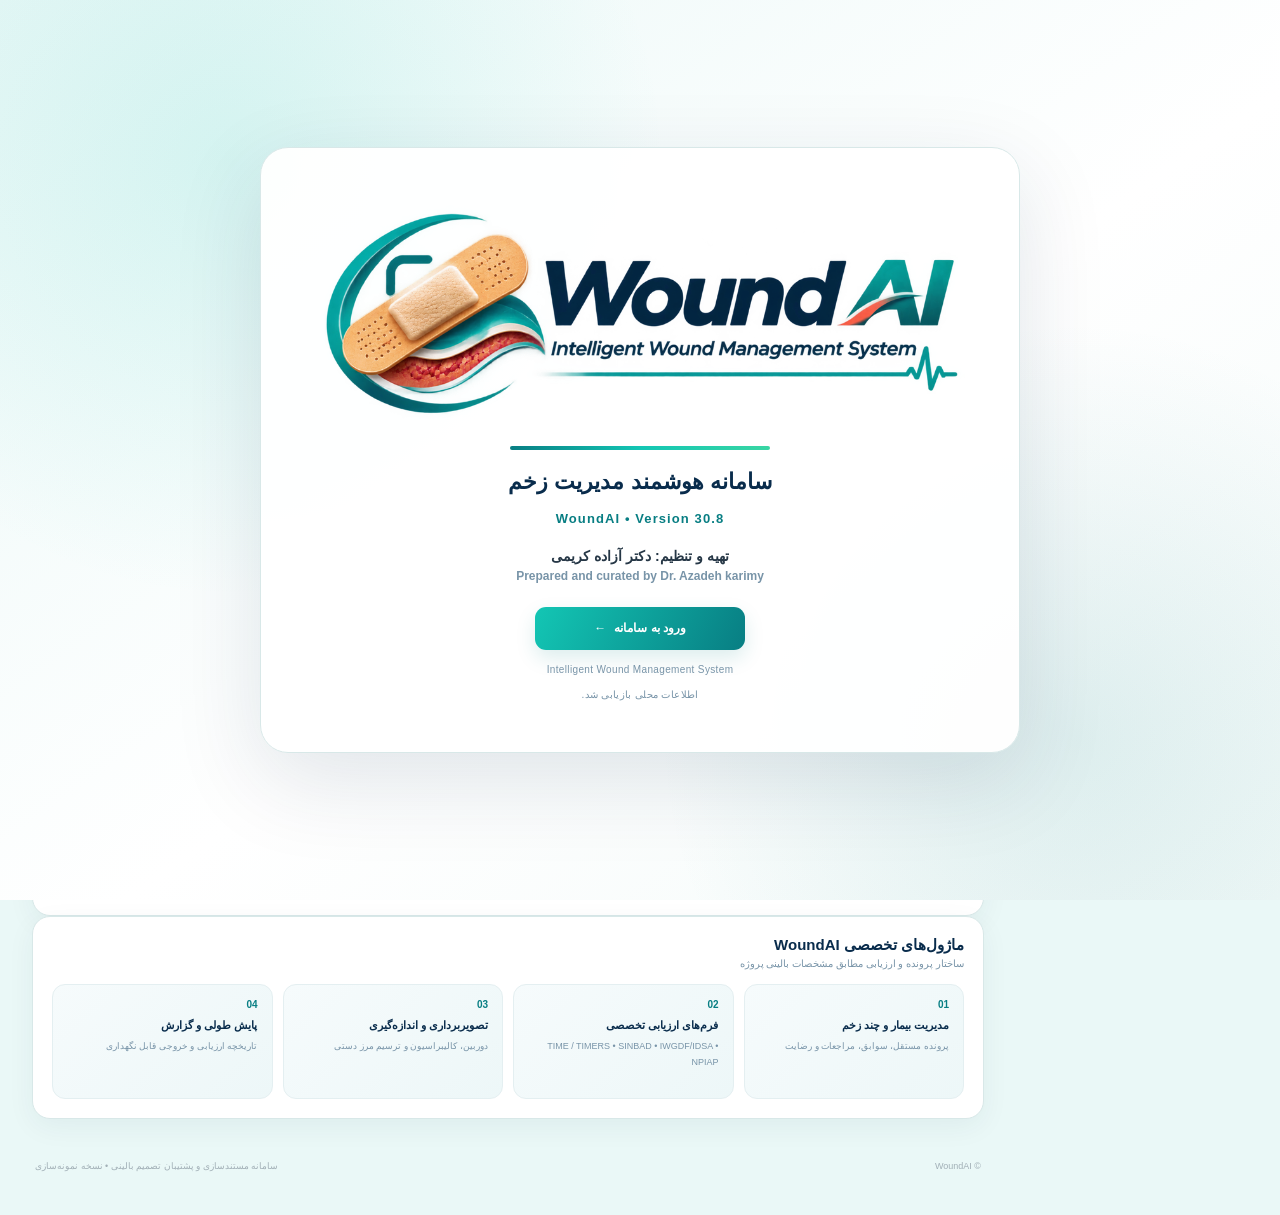
<file: index.html>
<!doctype html>
<html lang="fa" dir="rtl">
<head>
<meta charset="utf-8"><meta name="viewport" content="width=device-width,initial-scale=1,viewport-fit=cover">
<meta http-equiv="Content-Security-Policy" content="default-src 'self'; script-src 'self'; style-src 'self' 'unsafe-inline'; img-src 'self' data: blob:; media-src 'self' blob:; connect-src 'self' https: http://localhost:8000 http://127.0.0.1:8000; font-src 'self' data:; worker-src 'self' blob:; manifest-src 'self'; object-src 'none'; base-uri 'self'; form-action 'self'">
<meta name="theme-color" content="#092C4C"><meta name="application-name" content="WoundAI"><meta name="description" content="WoundAI — سامانه هوشمند مستندسازی و مدیریت زخم">
<link rel="manifest" href="manifest.webmanifest"><link rel="icon" href="assets/woundai-icon-192.png" type="image/png"><link rel="apple-touch-icon" href="assets/woundai-icon-apple.png"><link rel="stylesheet" href="styles.css">
<title>WoundAI | سامانه مدیریت زخم</title>
</head>
<body>

<div class="startup-screen" id="startupScreen" role="dialog" aria-modal="true" aria-labelledby="startupTitle">
  <div class="startup-card">
    <img class="startup-logo" src="assets/woundai-logo-horizontal.png" alt="WoundAI — Intelligent Wound Management System">
    <div class="startup-divider"></div>
    <p class="startup-kicker" id="startupTitle">سامانه هوشمند مدیریت زخم</p>
    <p class="startup-version" dir="ltr">WoundAI • Version 30.8</p>
    <div class="startup-credit">
      <strong>تهیه و تنظیم: دکتر آزاده کریمی</strong>
      <span dir="ltr">Prepared and curated by Dr. Azadeh karimy</span>
    </div>
    <button class="primary-btn startup-enter" id="enterWoundAI" type="button">ورود به سامانه <span aria-hidden="true">←</span></button>
    <small class="startup-footnote">Intelligent Wound Management System</small>
    <small id="localDbBootStatus" class="startup-footnote" role="status" aria-live="polite">در حال بررسی ذخیره‌سازی محلی…</small>
  </div>
</div>

<div class="app-shell" aria-hidden="true" inert>

  <aside class="sidebar" id="sidebar">
    <div class="brand-card"><img src="assets/woundai-logo-horizontal.png" alt="WoundAI"><span class="brand-sub">سامانه هوشمند مدیریت زخم</span></div>
    <div class="workspace"><span class="workspace-dot"></span><div><b data-i18n="workspace">فضای کاری کلینیک</b><small id="workspaceName">مرکز پیش‌فرض</small></div></div>
    <nav class="nav-list" aria-label="ناوبری اصلی">
      <button class="nav-item active" data-page="dashboard"><span>▦</span><b data-i18n="dashboard">داشبورد</b></button>
      <button class="nav-item" data-page="patients"><span>♙</span><b data-i18n="patients">بیماران</b><em id="patientCount">۰</em></button>
      <button class="nav-item" data-page="imaging"><span>◎</span><b data-i18n="imaging">تصویربرداری و اندازه‌گیری</b></button>
      <button class="nav-item" data-page="ai"><span>✧</span><b>هوش مصنوعی ANN</b></button>
      <button class="nav-item" data-page="clinical"><span>✚</span><b data-i18n="clinical">ارزیابی بالینی</b></button>
      <button class="nav-item" data-page="careplan"><span>▣</span><b>برنامه مراقبتی و پیشنهاد درمان</b></button>
      <button class="nav-item" data-page="clinicalalerts"><span>⚕</span><b data-i18n="clinicalalerts">هشدارهای بالینی</b></button><button class="nav-item" data-page="appointments"><span>▦</span><b data-i18n="appointments">مراجعات و یادآوری‌ها</b></button><button class="nav-item" data-page="reports"><span>▤</span><b data-i18n="reports">گزارش‌ها</b></button>
      <button class="nav-item" data-page="finaltest"><span>✓</span><b>آزمایش نهایی و نصب</b></button>
      <a class="nav-item" href="education.html" style="text-decoration:none"><span>📚</span><b>آموزش کادر درمان</b></a><button class="nav-item" data-page="security"><span>♧</span><b data-i18n="security">امنیت و پشتیبان‌گیری</b></button>
      <button class="nav-item" data-page="crm"><span>♡</span><b>CRM | ارتباط با بیماران</b></button>
      <button class="nav-item" data-page="trm"><span>⚙</span><b>TRM | مدیریت منابع تیم</b></button>
      <button class="nav-item" data-page="tissueapi"><span>🧬</span><b>تحلیل بافت زخم | API</b></button>
    </nav>
    <div class="sidebar-bottom"><div class="local-status"><i></i><span data-i18n="localMode">حالت ذخیره‌سازی محلی</span></div><small>WoundAI • Pro Web v30.8</small></div>
  </aside>
  <button class="sidebar-scrim" id="sidebarScrim" type="button" aria-label="بستن منوی کناری" hidden></button>
  <main class="main-area">
<div class="workflow-ribbon" id="workflowRibbon" aria-label="مراحل گردش کار">
  <span>۱. بیمار</span><i>←</i><span>۲. زخم</span><i>←</i><span>۳. تصویر</span><i>←</i><span>۴. ارزیابی</span><i>←</i><span>۵. برنامه مراقبتی</span><i>←</i><span>۶. گزارش</span>
</div>

    <header class="topbar">
      <button class="icon-btn mobile-menu" id="menuBtn" aria-expanded="false" aria-controls="sidebar" aria-label="منو">☰</button>
      <div class="top-title"><span class="eyebrow" data-i18n="clinicalWorkspace">CLINICAL WORKSPACE</span><h1 id="pageTitle">داشبورد</h1></div>
      <div class="top-actions"><span class="date-chip" id="todayLabel"></span><button class="lang-btn" id="langBtn">EN</button><button class="avatar logo-avatar" title="WoundAI"><img src="assets/woundai-logo-square.png" alt="WoundAI"></button></div>
    </header>
    <div class="safety-banner"><span class="safety-icon">!</span><span data-i18n="safetyNotice">نسخه آزمایشی و پژوهشی؛ خروجی‌ها جایگزین ارزیابی و تشخیص متخصص نیستند. از اطلاعات واقعی بیمار در این نسخه استفاده نکنید.</span></div>
    <section id="page-dashboard" class="page active">
      <div class="welcome-row"><div><p class="eyebrow teal" data-i18n="overview">نمای کلی</p><h2><span data-i18n="welcome">خوش آمدید به</span> <strong>WoundAI</strong></h2><p class="muted" data-i18n="dashboardDesc">مدیریت پرونده‌ها، ارزیابی‌های بالینی و پایش روند زخم در یک فضای یکپارچه.</p></div><button class="primary-btn" id="newPatientBtn">＋ <span data-i18n="newPatient">ثبت بیمار جدید</span></button></div>
      <div class="stats-grid"><article class="stat-card"><span class="stat-icon navy">♙</span><div><small data-i18n="totalPatients">کل بیماران</small><strong id="statPatients">۰</strong><small class="stat-foot" data-i18n="savedOnDevice">ذخیره‌شده در این دستگاه</small></div></article><article class="stat-card"><span class="stat-icon teal-bg">◉</span><div><small data-i18n="activeWounds">زخم‌های فعال</small><strong id="statWounds">۰</strong><small class="stat-foot" data-i18n="acrossRecords">در تمام پرونده‌ها</small></div></article><article class="stat-card"><span class="stat-icon blue-bg">▤</span><div><small data-i18n="assessments">ارزیابی‌ها</small><strong id="statAssessments">۰</strong><small class="stat-foot" data-i18n="clinicalEntries">ثبت‌های بالینی</small></div></article><article class="stat-card"><span class="stat-icon amber-bg">◷</span><div><small data-i18n="followups">پیگیری‌های ثبت‌شده</small><strong id="statFollowups">۰</strong><small class="stat-foot" data-i18n="plannedFollowups">برنامه‌های پیگیری</small></div></article></div>
      <div class="dashboard-grid"><section class="panel"><div class="panel-head"><div><h3 data-i18n="recentPatients">بیماران اخیر</h3><p data-i18n="recentPatientsDesc">آخرین پرونده‌های ثبت‌شده</p></div><button class="text-btn" data-goto="patients" data-i18n="viewAll">مشاهده همه ←</button></div><div id="recentPatients" class="recent-list empty-state"><span class="empty-symbol">♙</span><b data-i18n="noPatients">هنوز بیماری ثبت نشده است</b><small data-i18n="addFirstPatient">برای شروع، اولین پرونده را ایجاد کنید.</small></div></section>
      <section class="panel quick-panel"><div class="panel-head"><div><h3 data-i18n="quickActions">دسترسی سریع</h3><p data-i18n="quickActionsDesc">شروع یک فرایند جدید</p></div></div><button class="quick-action" id="quickPatient"><span>＋</span><div><b data-i18n="registerPatient">ثبت بیمار</b><small data-i18n="createPatientRecord">ایجاد پرونده و سوابق پایه</small></div><i>←</i></button><button class="quick-action" data-goto="clinical"><span>✚</span><div><b>ارزیابی و گریدبندی زخم</b><small>فرم تخصصی و ابزارهای بالینی</small></div><i>←</i></button><button class="quick-action" data-goto="imaging"><span>◎</span><div><b data-i18n="captureWound">تصویربرداری زخم</b><small data-i18n="cameraOrGallery">دوربین یا انتخاب تصویر</small></div><i>←</i></button><button class="quick-action" data-goto="reports"><span>▤</span><div><b data-i18n="exportData">خروجی و پشتیبان</b><small data-i18n="backupRecords">دریافت نسخه پشتیبان اطلاعات</small></div><i>←</i></button></section></div>
      <section class="panel"><a href="education.html" style="display:block;padding:20px;color:#092c4c;text-decoration:none;background:#eaf8f7;border-radius:16px"><strong>📚 آموزش کادر درمان ←</strong><p>کتابخانه جامع انواع زخم، علائم، تشخیص و منابع علمی</p></a></section><section class="panel feature-panel"><div class="panel-head"><div><h3 data-i18n="modules">ماژول‌های تخصصی WoundAI</h3><p data-i18n="modulesDesc">ساختار پرونده و ارزیابی مطابق مشخصات بالینی پروژه</p></div></div><div class="module-grid"><div class="module"><b>01</b><strong data-i18n="patientManagement">مدیریت بیمار و چند زخم</strong><small data-i18n="patientManagementDesc">پرونده مستقل، سوابق، مراجعات و رضایت</small></div><div class="module"><b>02</b><strong data-i18n="clinicalForms">فرم‌های ارزیابی تخصصی</strong><small>TIME / TIMERS • SINBAD • IWGDF/IDSA • NPIAP</small></div><div class="module"><b>03</b><strong data-i18n="imageAnalysis">تصویربرداری و اندازه‌گیری</strong><small data-i18n="imageAnalysisDesc">دوربین، کالیبراسیون و ترسیم مرز دستی</small></div><div class="module"><b>04</b><strong data-i18n="longitudinal">پایش طولی و گزارش</strong><small data-i18n="longitudinalDesc">تاریخچه ارزیابی و خروجی قابل نگهداری</small></div></div></section>
    </section>
    <section id="page-clinicalalerts" class="page"><div class="page-heading"><div><h2 data-i18n="clinicalalerts">هشدارهای بالینی</h2><p class="muted" data-i18n="alertDisclaimer">غربالگری پژوهشی و قابل توضیح؛ تشخیص یا تجویز خودکار نیست.</p></div></div><section class="panel"><div id="v23ClinicalList"></div></section></section>
<section id="page-appointments" class="page"><div class="page-heading"><div><h2 data-i18n="appointments">مراجعات و یادآوری‌ها</h2><p class="muted" data-i18n="reminderNotice">یادآوری‌ها هنگام باز بودن برنامه بررسی می‌شوند؛ اعلان پس‌زمینه فعال نیست.</p></div></div><section class="panel"><h3 data-i18n="scheduleVisit">ثبت نوبت پیگیری</h3><form id="v23AppointmentForm"><div class="form-grid"><div class="field"><label data-i18n="patient">بیمار</label><select id="v23Patient" required></select></div><div class="field"><label data-i18n="wound">زخم</label><select id="v23Wound" required></select></div><div class="field"><label data-i18n="dueDate">تاریخ مراجعه</label><input id="v23Due" type="date" required></div><div class="field"><label data-i18n="remindDays">یادآوری چند روز قبل</label><select id="v23Lead"><option value="1">1</option><option value="2">2</option><option value="3">3</option></select></div><div class="field span-2"><label data-i18n="notes">توضیحات</label><input id="v23Notes" maxlength="300"></div></div><button class="primary-btn" type="submit" data-i18n="saveVisit">ذخیره نوبت</button></form></section><section class="panel"><div id="v23AppointmentList"></div></section></section>
<section id="page-patients" class="page"><div class="page-heading"><div><p class="eyebrow teal" data-i18n="records">RECORDS</p><h2 data-i18n="patientDirectory">فهرست بیماران</h2><p class="muted" data-i18n="patientDirectoryDesc">پرونده‌ها را جست‌وجو و مدیریت کنید.</p></div><button class="primary-btn" id="addPatientBtn">＋ <span data-i18n="newPatient">ثبت بیمار جدید</span></button></div><div class="toolbar"><input id="patientSearch" class="search-input" placeholder="جست‌وجو با نام یا کد پرونده…"><select id="patientFilter"><option value="all" data-i18n="allRecords">همه پرونده‌ها</option><option value="active" data-i18n="active">فعال</option><option value="archived" data-i18n="archived">بایگانی‌شده</option></select></div><div id="patientList" class="patient-grid"></div></section>
    <section id="page-clinical" class="page"><div class="clinical-scope-note"><b>ارزیابی بالینی و طبقه‌بندی</b><span>اطلاعات را بر اساس معاینه و مستندات ثبت کنید. سامانه بر اساس داده‌های ثبت‌شده، پیشنهادهای مشروط و ارجاع‌دار تولید می‌کند؛ این پیشنهادها نسخه یا تشخیص خودکار نیستند و بازبینی متخصص الزامی است.</span></div><div class="page-heading"><div><p class="eyebrow teal">CLINICAL ASSESSMENT</p><h2 data-i18n="clinicalTitle">ارزیابی بالینی زخم</h2><p class="muted" data-i18n="clinicalDesc">اطلاعات مشاهده‌شده و گزارش‌شده را جداگانه ثبت کنید؛ طبقه‌بندی فقط با داده کافی انجام می‌شود.</p></div></div>
      <section class="panel"><div class="form-grid"><div class="field"><label data-i18n="patientWound">بیمار / زخم</label><select id="assessmentWound"></select></div><div class="field"><label data-i18n="assessor">نام ارزیاب</label><input id="assessorName" placeholder="نام یا شناسه حرفه‌ای"></div><div class="field"><label for="aAssessmentLocation">محل ارائه خدمت / واحد</label><input id="aAssessmentLocation" maxlength="120" placeholder="مثلاً کلینیک زخم / اتاق پانسمان"></div><div class="field"><label data-i18n="etiology">اتیولوژی زخم</label><select id="aEtiology"><option value="diabetic">زخم پای دیابتی</option><option value="pressure">زخم فشاری</option><option value="venous">زخم وریدی</option><option value="arterial">زخم شریانی</option><option value="surgical">جراحی</option><option value="traumatic">تروماتیک</option><option value="burn">سوختگی</option><option value="mixed">مختلط</option><option value="unknown">نامشخص</option></select></div><div class="field"><label data-i18n="pain">درد (۰ تا ۱۰)</label><input id="aPain" type="number" min="0" max="10"></div><div class="field"><label data-i18n="temperature">دما (°C)</label><input id="aTemp" type="number" step="0.1"></div><div class="field"><label data-i18n="heartRate">ضربان قلب (در دقیقه)</label><input id="aHR" type="number"></div><div class="field"><label>فشار خون (mmHg)</label><input id="aBP" placeholder="مثلاً 120/80"></div><div class="field"><label>تعداد تنفس (در دقیقه)</label><input id="aRR" type="number" min="0"></div><div class="field"><label>اشباع اکسیژن (٪)</label><input id="aSpO2" type="number" min="0" max="100"></div><div class="field"><label data-i18n="length">طول (cm)</label><input id="aLength" type="number" min="0" step="0.1"></div><div class="field"><label data-i18n="width">عرض (cm)</label><input id="aWidth" type="number" min="0" step="0.1"></div><div class="field"><label data-i18n="depth">عمق (mm) — روش بالینی</label><input id="aDepth" type="number" min="0" step="0.1"></div><div class="field"><label data-i18n="depthMethod">روش ثبت عمق</label><select id="aDepthMethod"><option value="probe">پروب/خط‌کش استریل توسط فرد مجاز</option><option value="visual">ارزیابی بالینی دیداری</option><option value="unknown">نامشخص</option></select></div>
      <div class="field"><label data-i18n="exudate">مقدار ترشح</label><select id="aExudate"><option value="none">بدون</option><option value="low">کم</option><option value="moderate">متوسط</option><option value="high">زیاد</option><option value="unknown">نامشخص</option></select></div><div class="field"><label data-i18n="exudateType">نوع ترشح</label><select id="aExudateType"><option>سروزی</option><option>خونی</option><option>چرکی</option><option>مختلط</option><option>نامشخص</option></select></div>
      <div class="field span-2"><label data-i18n="tissuePercent">درصد اجزای بستر زخم (جمع حداکثر ۱۰۰٪)</label><div class="form-grid"><input id="tGran" type="number" min="0" max="100" placeholder="گرانولاسیون %"><input id="tSlough" type="number" min="0" max="100" placeholder="اسلاف %"><input id="tNecrosis" type="number" min="0" max="100" placeholder="نکروز %"><input id="tEpi" type="number" min="0" max="100" placeholder="اپی‌تلیال %"></div><small id="tissueTotal" class="micro-note">مجموع: ۰٪</small></div>
      <div class="field span-2"><label data-i18n="localSigns">نشانه‌های موضعی عفونت / التهاب</label><div class="check-grid"><label><input type="checkbox" id="sRed"> اریتم</label><label><input type="checkbox" id="sWarm"> گرمی</label><label><input type="checkbox" id="sSwelling"> تورم / سفتی</label><label><input type="checkbox" id="sPain"> درد جدید یا فزاینده</label><label><input type="checkbox" id="sPus"> ترشح چرکی</label><label><input type="checkbox" id="sOdor"> بوی نامطبوع</label></div></div>
      <div class="field"><label for="aErythemaExtent">گسترش اریتم از لبه زخم (cm؛ در صورت اندازه‌گیری)</label><input id="aErythemaExtent" type="number" min="0" max="100" step="0.1" placeholder="ثبت مقدار اندازه‌گیری‌شده"></div>
      <section class="clinical-red-flags panel span-2" aria-labelledby="clinicalRedFlagTitle">
        <div class="clinical-red-flag-head"><b id="clinicalRedFlagTitle">علائم هشدار ارجاع فوری</b><small>فقط در صورت مشاهده/شک بالینی توسط ارزیاب انتخاب کنید؛ این بخش تشخیص خودکار نیست.</small></div>
        <div class="check-grid">
          <label><input type="checkbox" id="redFlagSepsis"> شک به سپسیس / بدحالی سیستمیک</label>
          <label><input type="checkbox" id="redFlagNecrotizing"> شک به عفونت نکروزان</label>
          <label><input type="checkbox" id="redFlagGas"> گاز بافتی</label>
          <label><input type="checkbox" id="redFlagDeepAbscess"> شک به آبسه عمقی</label>
          <label><input type="checkbox" id="redFlagGangrene"> گانگرن</label>
          <label><input type="checkbox" id="redFlagAcuteIschemia"> شک به ایسکمی حاد اندام</label>
          <label><input type="checkbox" id="redFlagDisproportionatePain"> درد نامتناسب</label>
          <label><input type="checkbox" id="redFlagRapidProgression"> نکروز / تخریب سریعاً پیشرونده</label>
          <label><input type="checkbox" id="redFlagSystemicDeterioration"> افت وضعیت عمومی / ناپایداری همودینامیک</label>
        </div>
        <div id="clinicalRedFlagStatus" class="clinical-red-flag-status" role="alert" aria-live="assertive" hidden></div>
      </section>
      <div class="field"><label data-i18n="infectionSeverity">شدت عفونت (ارزیابی بالینی)</label><select id="aInfection"><option value="unknown">قابل تعیین نیست</option><option value="uninfected">غیرعفونی</option><option value="mild">خفیف</option><option value="moderate">متوسط</option><option value="severe">شدید</option></select></div><div class="field"><label data-i18n="npiapStage">مرحله آسیب فشاری (در صورت کاربرد)</label><select id="aNpiap"><option value="na">کاربرد ندارد / نامشخص</option><option>Stage 1</option><option>Stage 2</option><option>Stage 3</option><option>Stage 4</option><option>Unstageable</option><option>Deep Tissue Pressure Injury</option></select></div><div class="field"><label>Wagner — گرید زخم پای دیابتی</label><select id="aWagner"><option value="">انتخاب نشده</option><option value="0">۰</option><option value="1">۱</option><option value="2">۲</option><option value="3">۳</option><option value="4">۴</option><option value="5">۵</option></select></div><div class="field"><label>University of Texas — Grade</label><select id="aUTGrade"><option value="">انتخاب نشده</option><option>0</option><option>1</option><option>2</option><option>3</option></select></div><div class="field"><label>University of Texas — Stage</label><select id="aUTStage"><option value="">انتخاب نشده</option><option value="A">A — بدون عفونت/ایسکمی</option><option value="B">B — عفونت</option><option value="C">C — ایسکمی</option><option value="D">D — عفونت و ایسکمی</option></select></div><div class="field"><label>WIfI — Wound grade</label><select id="wWound"><option value="">انتخاب نشده</option><option>0</option><option>1</option><option>2</option><option>3</option></select></div><div class="field"><label>WIfI — Ischemia grade</label><select id="wIschemia"><option value="">انتخاب نشده</option><option>0</option><option>1</option><option>2</option><option>3</option></select></div><div class="field"><label>WIfI — Foot Infection grade</label><select id="wInfection"><option value="">انتخاب نشده</option><option>0</option><option>1</option><option>2</option><option>3</option></select></div>
      <div class="field span-2 guideline-inputs">
 <div class="guideline-input-heading"><span class="eyebrow teal">GUIDELINE-DRIVEN DATA</span><b>اطلاعات تکمیلی برای پیشنهادهای مبتنی بر راهنما</b><small>هر مورد را فقط در صورت اندازه‌گیری یا ارزیابی معتبر ثبت کنید؛ خانه خالی به معنی طبیعی بودن نیست.</small></div>
 <div class="form-grid">
  <div class="field"><label for="aABI">ABI / شاخص مچ پا-بازو</label><input id="aABI" type="number" min="0" max="2.5" step="0.01" placeholder="مثلاً 0.95"></div>
  <div class="field"><label for="aTBI">TBI / شاخص انگشت پا-بازو</label><input id="aTBI" type="number" min="0" max="2.5" step="0.01" placeholder="در صورت اندازه‌گیری"></div>
  <div class="field"><label for="aPedalPulse">نبض‌های پا</label><select id="aPedalPulse"><option value="">ثبت نشده</option><option value="present">قابل لمس</option><option value="reduced">ضعیف</option><option value="absent">غایب</option><option value="doppler-only">فقط با داپلر</option></select></div>
  <div class="field"><label for="aNeuropathy">حس محافظتی / نوروپاتی</label><select id="aNeuropathy"><option value="">ثبت نشده</option><option value="intact">حس محافظتی حفظ شده</option><option value="impaired">کاهش‌یافته / مختل</option><option value="unknown">قابل ارزیابی نیست</option></select></div>
  <div class="field"><label for="aPlantar">محل زخم کف پایی</label><select id="aPlantar"><option value="">ثبت نشده</option><option value="plantar-forefoot">کف پا؛ جلوی پا</option><option value="plantar-midfoot">کف پا؛ میانه پا</option><option value="plantar-hindfoot">کف پا؛ پاشنه</option><option value="non-plantar">غیرکف‌پایی</option></select></div>
  <div class="field"><label for="aOffloading">وضعیت کاهش فشار</label><select id="aOffloading"><option value="">ثبت نشده</option><option value="non-removable-knee">وسیله غیرقابل‌برداشت زیر زانو</option><option value="removable-knee">وسیله قابل‌برداشت زیر زانو</option><option value="ankle-device">وسیله مچ پا</option><option value="therapeutic-footwear">کفش درمانی / کفی</option><option value="none">هیچ مداخله‌ای ثبت نشده</option></select></div>
  <div class="field"><label for="aPressureRisk">خطر آسیب فشاری</label><select id="aPressureRisk"><option value="">ثبت نشده</option><option value="low">کم</option><option value="moderate">متوسط</option><option value="high">زیاد</option></select></div>
  <div class="field"><label for="aMobility">تحرک بیمار</label><select id="aMobility"><option value="">ثبت نشده</option><option value="independent">مستقل</option><option value="limited">محدود</option><option value="bedbound">وابسته به تخت</option><option value="chairbound">وابسته به صندلی</option></select></div>
  <div class="field"><label for="aNutrition">وضعیت تغذیه</label><select id="aNutrition"><option value="">ثبت نشده</option><option value="adequate">مناسب طبق ارزیابی</option><option value="risk">در معرض سوءتغذیه</option><option value="malnutrition">سوءتغذیه تشخیص‌داده‌شده</option></select></div>
 </div>
</div>
<div class="field span-2"><label data-i18n="timeFramework">چارچوب TIME / TIMERS — یادداشت ساختاریافته</label><div class="form-grid"><textarea id="timeT" placeholder="Tissue — بافت"></textarea><textarea id="timeI" placeholder="Infection / Inflammation — عفونت / التهاب"></textarea><textarea id="timeM" placeholder="Moisture — رطوبت"></textarea><textarea id="timeE" placeholder="Edge — لبه"></textarea></div></div>
      <div class="field"><label>Probe-to-bone (در صورت انجام)</label><select id="aPTB"><option value="">ثبت نشده</option><option value="negative">منفی</option><option value="positive">مثبت</option><option value="not-done">انجام نشده</option></select></div><div class="field"><label>آزمایش‌های مرتبط (خلاصه)</label><input id="aLabs" placeholder="CBC, CRP, ESR, HbA1c ..."></div><div class="field span-2"><label>کشت / میکروبیولوژی (نوع نمونه و نتیجه ثبت‌شده)</label><textarea id="aCulture" rows="2"></textarea></div><div class="field span-2"><label>مداخلات / پانسمان / offloading / دبریدمان انجام‌شده</label><textarea id="aTreatment" rows="2"></textarea></div><div class="field span-2"><label data-i18n="clinicalNotes">یادداشت ارزیاب / آزمایش‌ها / درمان‌های انجام‌شده</label><textarea id="aNotes" rows="3"></textarea></div><div class="field"><label data-i18n="followupDate">تاریخ پیگیری پیشنهادی</label><input id="aFollowup" type="date"></div><div class="field"><label data-i18n="sinbadSite">SINBAD — محل (Site)</label><select id="sinSite"><option value="">انتخاب نشده</option><option value="0">Forefoot</option><option value="1">Midfoot / hindfoot</option></select></div><div class="field"><label>SINBAD — Ischaemia</label><select id="sinIsch"><option value="">انتخاب نشده</option><option value="0">No</option><option value="1">Yes</option></select></div><div class="field"><label>SINBAD — Neuropathy</label><select id="sinNeuro"><option value="">انتخاب نشده</option><option value="0">No</option><option value="1">Yes</option></select></div><div class="field"><label>SINBAD — Bacterial infection</label><select id="sinInfect"><option value="">انتخاب نشده</option><option value="0">No</option><option value="1">Yes</option></select></div><div class="field"><label>SINBAD — Area</label><select id="sinArea"><option value="">انتخاب نشده</option><option value="0">کمتر از ۱ cm²</option><option value="1">۱ cm² یا بیشتر</option></select></div><div class="field"><label>SINBAD — Depth</label><select id="sinDepth"><option value="">انتخاب نشده</option><option value="0">سطحی</option><option value="1">عمقی</option></select></div></div>
      <div class="classification-result" id="sinbadResult">SINBAD: قابل محاسبه نیست — همه مؤلفه‌های ضروری را تکمیل کنید.</div><div class="field span-2"><label>ابزارهای تکمیلی ارزیابی (ثبت داده خام؛ امتیازدهی نهایی نیازمند نسخه و تأیید مرکز)</label><div class="classification-result">PUSH: ثبت روند ترمیم؛ BWAT: ارزیابی ساختاریافته بستر و اطراف زخم؛ IWGDF/IDSA: شدت عفونت بر پایه معاینه بالینی. محاسبه خودکار تا زمان تأیید نسخه رسمی/مجوز فعال نیست.</div></div><div class="field"><label>PUSH — مساحت زخم (طبقه‌بندی خام)</label><select id="pushArea"><option value="">ثبت نشده</option><option value="0">۰ cm² (بسته)</option><option value="1">کمتر از ۰٫۳ cm²</option><option value="2">۰٫۳ تا ۰٫۶ cm²</option><option value="3">۰٫۷ تا ۱٫۰ cm²</option><option value="4">۱٫۱ تا ۲٫۰ cm²</option><option value="5">۲٫۱ تا ۳٫۰ cm²</option><option value="6">۳٫۱ تا ۴٫۰ cm²</option><option value="7">۴٫۱ تا ۸٫۰ cm²</option><option value="8">۸٫۱ تا ۱۲٫۰ cm²</option><option value="9">۱۲٫۱ تا ۲۴٫۰ cm²</option><option value="10">بیشتر از ۲۴ cm²</option></select></div><div class="field"><label>PUSH — مقدار ترشح (خام)</label><select id="pushExudate"><option value="">ثبت نشده</option><option value="0">بدون</option><option value="1">کم</option><option value="2">متوسط</option><option value="3">زیاد</option></select></div><div class="field"><label>PUSH — نوع بافت (خام)</label><select id="pushTissue"><option value="">ثبت نشده</option><option value="0">بسته</option><option value="1">اپی‌تلیال</option><option value="2">گرانوله</option><option value="3">اسلاف</option><option value="4">نکروتیک</option></select></div><div class="field span-2"><label>BWAT — ۱۳ مشاهده امتیازدار (۱ تا ۵؛ ثبت داده خام؛ مجموع غیرفعال تا تأیید نسخه کامل و مجوز)</label><div class="form-grid"><div class="field"><label>اندازه</label><select id="bwat1"><option value="">ثبت نشده</option><option value="1">۱</option><option value="2">۲</option><option value="3">۳</option><option value="4">۴</option><option value="5">۵</option></select></div><div class="field"><label>عمق</label><select id="bwat2"><option value="">ثبت نشده</option><option value="1">۱</option><option value="2">۲</option><option value="3">۳</option><option value="4">۴</option><option value="5">۵</option></select></div><div class="field"><label>لبه‌ها</label><select id="bwat3"><option value="">ثبت نشده</option><option value="1">۱</option><option value="2">۲</option><option value="3">۳</option><option value="4">۴</option><option value="5">۵</option></select></div><div class="field"><label>جداشدگی</label><select id="bwat4"><option value="">ثبت نشده</option><option value="1">۱</option><option value="2">۲</option><option value="3">۳</option><option value="4">۴</option><option value="5">۵</option></select></div><div class="field"><label>نوع بافت نکروتیک</label><select id="bwat5"><option value="">ثبت نشده</option><option value="1">۱</option><option value="2">۲</option><option value="3">۳</option><option value="4">۴</option><option value="5">۵</option></select></div><div class="field"><label>مقدار بافت نکروتیک</label><select id="bwat6"><option value="">ثبت نشده</option><option value="1">۱</option><option value="2">۲</option><option value="3">۳</option><option value="4">۴</option><option value="5">۵</option></select></div><div class="field"><label>نوع ترشح</label><select id="bwat7"><option value="">ثبت نشده</option><option value="1">۱</option><option value="2">۲</option><option value="3">۳</option><option value="4">۴</option><option value="5">۵</option></select></div><div class="field"><label>مقدار ترشح</label><select id="bwat8"><option value="">ثبت نشده</option><option value="1">۱</option><option value="2">۲</option><option value="3">۳</option><option value="4">۴</option><option value="5">۵</option></select></div><div class="field"><label>رنگ پوست اطراف</label><select id="bwat9"><option value="">ثبت نشده</option><option value="1">۱</option><option value="2">۲</option><option value="3">۳</option><option value="4">۴</option><option value="5">۵</option></select></div><div class="field"><label>ادم محیطی</label><select id="bwat10"><option value="">ثبت نشده</option><option value="1">۱</option><option value="2">۲</option><option value="3">۳</option><option value="4">۴</option><option value="5">۵</option></select></div><div class="field"><label>سفتی بافت محیطی</label><select id="bwat11"><option value="">ثبت نشده</option><option value="1">۱</option><option value="2">۲</option><option value="3">۳</option><option value="4">۴</option><option value="5">۵</option></select></div><div class="field"><label>بافت گرانولاسیون</label><select id="bwat12"><option value="">ثبت نشده</option><option value="1">۱</option><option value="2">۲</option><option value="3">۳</option><option value="4">۴</option><option value="5">۵</option></select></div><div class="field"><label>اپی‌تلیالیزاسیون</label><select id="bwat13"><option value="">ثبت نشده</option><option value="1">۱</option><option value="2">۲</option><option value="3">۳</option><option value="4">۴</option><option value="5">۵</option></select></div></div></div><div id="clinicalValidationWarnings" class="clinical-validation-warnings" role="status" hidden></div><section class="clinical-output panel" id="clinicalDecisionPanel">
      <div class="panel-head"><div><h3>نتایج محاسبه و پیشنهاد پلن مراقبت</h3><p class="muted">فقط بر اساس داده‌های واردشده؛ نیازمند بازبینی و تأیید متخصص</p></div><span class="pill amber">Clinical decision support</span></div>
      <div class="decision-actions"><button class="secondary-btn" type="button" id="calculateScores">محاسبه امتیازهای قابل محاسبه</button><button class="primary-btn" type="button" id="generateCarePlan">ساخت پیش‌نویس پلن مراقبت</button></div>
      <p id="measurementLinkStatus" class="micro-note">با انتخاب زخم، آخرین اندازه‌گیری تصویری همان زخم به فرم ارزیابی منتقل می‌شود.</p><p id="annLinkStatus" class="micro-note">ویژگی‌های موجود ارزیابی بالینی هنگام ورود به صفحه ANN به فرم پژوهشی منتقل می‌شوند؛ داده‌های ناقص باید تکمیل شوند.</p><div id="computedScores" class="computed-scores"><p class="micro-note">نتایج پس از تکمیل داده‌های لازم نمایش داده می‌شوند.</p></div>
      <section class="clinical-seven" aria-label="هفت محور ارزیابی تخصصی">
       <h3>هفت محور ارزیابی تخصصی زخم</h3>
       <p class="micro-note">خروجی‌ها بر اساس داده‌های ثبت‌شده تولید می‌شوند؛ گرید نهایی و انتخاب پانسمان باید توسط درمانگر تأیید شود.</p>
       <div id="clinicalSevenOutput" class="clinical-seven-grid"><p class="micro-note">برای مشاهده طبقه‌بندی، خطرها و پیشنهادهای مراقبتی، «ساخت پیش‌نویس پلن مراقبت» را انتخاب کنید.</p></div>
      </section>
      <div id="carePlanOutput" class="care-plan-output" aria-live="polite"><p class="micro-note">پلن مراقبت هنوز تولید نشده است.</p></div>
      <p class="micro-note">این بخش تشخیص پزشکی مستقل یا نسخه درمانی صادر نمی‌کند. انتخاب دبریدمان، پانسمان، آنتی‌بیوتیک، offloading و فواصل پیگیری باید بر اساس ارزیابی حضوری، راهنمای معتبر و تصمیم درمانگر انجام شود.</p>
    </section>
    <div class="modal-actions"><button class="primary-btn" id="saveClinical">ذخیره ارزیابی بالینی</button></div></section>
    </section>
    <section id="page-ai" class="page"><div class="page-heading"><div><p class="eyebrow teal">AI RESEARCH LAB</p><h2>مدل شبکه عصبی ANN</h2><p class="muted">تحلیل داده‌های ساختاریافته زخم؛ مدل فقط پس از آموزش با داده برچسب‌خورده فعال می‌شود.</p></div></div>
<div class="ai-safety panel"><b>محدودیت علمی و ایمنی</b><p>این نسخه یک محیط پژوهشی برای آموزش و ارزیابی ANN است، نه ابزار تشخیص یا تصمیم درمانی. بدون مجموعه‌داده معتبر و برچسب‌گذاری متخصص، خروجی پیش‌بینی تولید نمی‌شود.</p></div>
<div class="ai-layout">
<section class="panel"><div class="panel-head"><div><h3>۱. آموزش مدل</h3><p class="muted">بارگذاری CSV ناشناس و دارای برچسب تأییدشده</p></div></div>
<p>فایل باید حداقل ۲۰ نمونه داشته باشد و شامل ستون‌های زیر باشد:</p><code class="feature-schema">area_cm2, depth_mm, pain_0_10, exudate_0_3, tissue_granulation_pct, tissue_slough_pct, infection_signs_0_5, days_since_onset, label</code>
<div class="field"><label for="annDataset">مجموعه‌داده CSV</label><input id="annDataset" type="file" accept=".csv,text/csv"></div>
<div class="ai-actions"><button class="primary-btn" id="trainAnnBtn">آموزش ANN</button><button class="secondary-btn" id="downloadAnnTemplate">دانلود قالب CSV</button></div>
<div id="annTrainingStatus" class="ai-status">مدل هنوز آموزش داده نشده است.</div><div id="annMetrics" class="ann-metrics"></div>
</section>
<section class="panel"><div class="panel-head"><div><h3>۲. تحلیل داده‌های زخم</h3><p class="muted">پس از آموزش موفق مدل، ورودی نمونه را تکمیل کنید.</p></div></div>
<button class="secondary-btn full" id="fillAnnFromClinical" type="button">دریافت داده‌های فرم ارزیابی بالینی</button><div class="ann-input-grid">
<div class="field"><label for="annArea">مساحت (cm²)</label><input id="annArea" type="number" min="0" step=".01"></div>
<div class="field"><label for="annDepth">عمق (mm)</label><input id="annDepth" type="number" min="0" step=".1"></div>
<div class="field"><label for="annPain">درد (۰ تا ۱۰)</label><input id="annPain" type="number" min="0" max="10" step="1"></div>
<div class="field"><label for="annExudate">ترشح (۰ تا ۳)</label><input id="annExudate" type="number" min="0" max="3" step="1"></div>
<div class="field"><label for="annGranulation">بافت گرانوله (٪)</label><input id="annGranulation" type="number" min="0" max="100"></div>
<div class="field"><label for="annSlough">بافت اسلاف (٪)</label><input id="annSlough" type="number" min="0" max="100"></div>
<div class="field"><label for="annInfection">نشانه‌های عفونت (۰ تا ۵)</label><input id="annInfection" type="number" min="0" max="5"></div>
<div class="field"><label for="annDays">روز از شروع زخم</label><input id="annDays" type="number" min="0"></div>
</div><button class="primary-btn full" id="runAnnBtn" disabled>اجرای تحلیل ANN</button><div id="annPrediction" class="ai-prediction">برای فعال‌شدن تحلیل، ابتدا مدل را با داده‌های معتبر آموزش دهید.</div>
</section></div></section>
<section id="page-imaging" class="page"><div class="page-heading"><div><p class="eyebrow teal">IMAGE LAB</p><h2 data-i18n="imagingTitle">تصویربرداری و اندازه‌گیری زخم</h2><p class="muted" data-i18n="imagingDesc">تصویر را ثبت کنید، مقیاس را کالیبره و مرز را دستی ترسیم کنید.</p></div></div><div class="imaging-layout"><section class="panel"><div class="panel-head"><div><h3 data-i18n="imageSource">منبع تصویر</h3><p data-i18n="cameraSecure">برای دوربین، سایت باید با HTTPS باز شده باشد.</p></div><span class="pill">CAMERA</span></div><div class="photo-guide"><b data-i18n="photoGuideTitle">راهنمای عکس استاندارد</b><ol><li data-i18n="photoGuide1">نور یکنواخت؛ بدون فلاش مستقیم و سایه شدید.</li><li data-i18n="photoGuide2">دوربین عمود بر سطح زخم و تمام لبه‌ها داخل کادر باشد.</li><li data-i18n="photoGuide3">خط‌کش یا کارت مقیاس را هم‌سطح پوست و کنار زخم قرار دهید.</li><li data-i18n="photoGuide4">برای مقایسه‌های بعدی، فاصله و زاویه دوربین را ثابت نگه دارید.</li></ol></div><div class="image-record-link panel-soft"><div class="field"><label for="imagePatientSelect">اتصال تصویر به بیمار</label><select id="imagePatientSelect"><option value="">ابتدا بیمار را انتخاب کنید</option></select></div><div class="field"><label for="imageWoundSelect">اتصال تصویر به زخم</label><select id="imageWoundSelect" disabled><option value="">ابتدا بیمار را انتخاب کنید</option></select></div><div class="field"><label for="imageViewType">نوع تصویر</label><select id="imageViewType"><option value="baseline">تصویر پایه</option><option value="followup">تصویر پیگیری</option><option value="detail">نمای نزدیک</option><option value="other">سایر</option></select></div><div class="field"><label for="imageNote">یادداشت تصویربرداری</label><textarea id="imageNote" rows="2" maxlength="500" placeholder="مثلاً وضعیت نور، زاویه، تغییرات قابل مشاهده"></textarea></div></div><div class="camera-actions"><button class="primary-btn" id="startCamera">◎ <span data-i18n="openCamera">باز کردن دوربین</span></button><label class="secondary-btn upload-label">↥ <span data-i18n="chooseImage">انتخاب از گالری</span><input type="file" id="imageUpload" accept="image/*" hidden></label><button class="secondary-btn" id="switchCamera" disabled data-i18n="switchCamera">تعویض دوربین</button><button class="secondary-btn" id="capturePhoto" disabled data-i18n="capturePhoto">ثبت عکس</button></div><div class="scale-near-photo"><b>① مقیاس زخم / Wound scale</b><div class="scale-controls"><div class="field"><label data-i18n="calibrationLength">طول مرجع (سانتی‌متر)</label><input id="referenceCm" type="number" min="0.1" step="0.1" placeholder="مثلاً ۲"></div><div class="field"><label data-i18n="calibrationPixels">طول همان خط روی تصویر (پیکسل)</label><input id="referencePx" type="number" min="1" step="1" placeholder="مثلاً ۱۲۰"></div><button class="secondary-btn full" id="selectScaleLine" disabled data-i18n="selectScaleLine">تعیین خط مقیاس روی تصویر</button><p class="micro-note" data-i18n="scaleLineHelp">پس از انتخاب، دو نقطه ابتدا و انتهای خط‌کش را روی تصویر لمس کنید؛ طول واقعی را به سانتی‌متر وارد کنید.</p><button class="secondary-btn full" id="calibrateBtn" data-i18n="calibrate">ثبت کالیبراسیون</button><div class="calibration-note" id="calibrationStatus" data-i18n="calibrationNeeded">برای محاسبه سانتی‌متر مربع، کالیبراسیون معتبر لازم است.</div></div></div><div class="camera-stage" id="cameraStage"><div class="camera-placeholder"><span>◎</span><b data-i18n="cameraPlaceholder">پیش‌نمایش تصویر زخم</b><small data-i18n="cameraHelp">دوربین را باز کنید یا یک تصویر انتخاب کنید.</small></div><video id="cameraVideo" autoplay playsinline hidden></video><img id="woundImage" alt="Wound image" hidden><canvas id="drawCanvas" hidden></canvas></div><div class="boundary-near-photo"><b>② حاشیه زخم / Wound boundary</b><div class="trace-toolbar" aria-label="ابزارهای ترسیم">
        <button class="trace-tool active" id="traceAddMode" type="button">＋ افزودن نقاط</button>
        <button class="trace-tool" id="traceEditMode" type="button">✥ اصلاح نقاط</button>
        <button class="trace-tool" id="finishTrace" type="button">✓ بستن حاشیه</button>
      </div>
      <p class="trace-help" id="traceHelp">برای تعیین حاشیه، روی لبه زخم نقطه بگذارید. برای اصلاح، «اصلاح نقاط» را انتخاب و نقطه را جابه‌جا کنید؛ سپس «بستن حاشیه» را بزنید.</p><div class="measure-actions"><button class="secondary-btn" id="undoPoint" disabled data-i18n="undo">بازگشت نقطه</button><button class="secondary-btn" id="clearPoints" disabled data-i18n="clearDrawing">پاک‌کردن ترسیم</button></div><div class="measurement-grid-tools"><label class="grid-toggle"><input type="checkbox" id="measurementGridToggle"> نمایش شبکه‌بندی روی تصویر</label><label class="grid-step-label" for="measurementGridStep">فاصله خطوط شبکه</label><select id="measurementGridStep"><option value="25">ریز</option><option value="50" selected>متوسط</option><option value="100">درشت</option></select></div><div class="measure-dimensions"><div><small>طول تقریبی</small><strong id="lengthResult">— cm</strong></div><div><small>عرض تقریبی</small><strong id="widthResult">— cm</strong></div><div><small>مساحت</small><strong id="areaResult">— cm²</strong></div></div><div class="measurement-comparison" id="measurementComparison">برای مقایسه، ارزیابی قبلی همین زخم را ثبت کنید.</div><div class="measure-result" hidden><small data-i18n="manualArea">مساحت ترسیم‌شده</small><strong id="legacyAreaResult">— cm²</strong><small id="polygonStatus" data-i18n="drawHint">برای ترسیم، روی تصویر چند نقطه بزنید.</small></div><button class="primary-btn full" id="saveImageRecord" disabled data-i18n="saveImageAssessment">ذخیره ارزیابی تصویر</button><section class="saved-image-history panel-soft"><div class="panel-head"><div><h3>تاریخچه تصاویر این زخم</h3><p class="muted">تصاویر ثبت‌شده و تاریخ هر مراجعه</p></div><span id="imageHistoryCount" class="pill">۰</span></div><div id="imageHistoryList" class="image-history-list"><p class="muted">برای مشاهده تاریخچه، بیمار و زخم را انتخاب کنید.</p></div></section><p class="micro-note" data-i18n="depthWarning">عمق زخم از عکس دوبعدی محاسبه نمی‌شود؛ آن را با روش بالینی جداگانه ثبت کنید.</p>
      </div><div class="camera-foot"><span id="cameraStatus" data-i18n="cameraIdle">دوربین هنوز فعال نشده است.</span><button class="danger-text" id="stopCamera" disabled data-i18n="stopCamera">توقف دوربین</button></div></section>
      <section class="panel tools-panel"><div class="panel-head"><div><h3 data-i18n="measurementTools">ابزارهای اندازه‌گیری</h3><p data-i18n="manualOnly">ترسیم دستی؛ تأیید نهایی با ارزیاب</p></div></div>
<div class="segmentation-assist">
 <span class="eyebrow teal">EXPERIMENTAL IMAGE PROCESSING</span>
 <h3>مرزبندی کمکی با پردازش تصویر</h3>
 <p>روی داخل بستر زخم لمس کنید تا ناحیه‌ای با رنگ مشابه به‌صورت آزمایشی جدا شود. نتیجه فقط یک پیشنهاد تصویری است و باید با مشاهده بالینی اصلاح و تأیید شود.</p>
 <div class="field"><label for="segmentationThreshold">حساسیت تشابه رنگ <output id="segmentationThresholdValue">۵۵</output></label><input id="segmentationThreshold" type="range" min="20" max="110" step="5" value="55"></div>
 <div class="segmentation-actions"><button class="secondary-btn full" id="startSegmentationSeed" type="button" disabled>انتخاب نقطه داخل زخم</button><button class="secondary-btn" id="clearSegmentation" type="button" disabled>پاک‌کردن پیشنهاد</button></div>
 <div id="segmentationStatus" class="segmentation-status" aria-live="polite">ابتدا عکس را انتخاب کنید. برای محاسبه مساحت، کالیبراسیون مقیاس نیز لازم است.</div>
 <p class="micro-note">این روش پژوهشی مبتنی بر رشد ناحیه و تشابه رنگ است؛ در نور، رنگ پوست، ترشح، پانسمان و زخم‌های ناهمگون ممکن است خطا کند. خروجی تشخیص پزشکی یا مدل CNN آموزش‌دیده نیست.</p>
</div></section></div><section class="panel image-disclaimer ai-architecture-panel">
<div class="panel-head"><div><b data-i18n="aiStatusTitle">معماری هوش مصنوعی WoundAI</b><p class="muted">سه مسیر الگوریتمی مورد توافق در پژوهش اولیه: ANN، CNN و SVM</p></div><span class="pill amber">Research / model integration pending</span></div>
<div class="ai-model-grid">
<article class="ai-model-card ann"><span class="ai-model-mark">ANN</span><h3>شبکه عصبی مصنوعی</h3><b>تحلیل داده‌های بالینی و پیش‌بینی روند</b><p>ورودی‌های ساختاریافته مانند ابعاد و تغییر مساحت در مراجعات، امتیازهای معتبر، علائم، پرفیوژن، بیماری‌های همراه و مداخلات ثبت‌شده.</p><small>خروجی هدف: برآورد روند ترمیم/ریسک و پشتیبانی تصمیم؛ پس از آموزش و اعتبارسنجی.</small></article>
<article class="ai-model-card cnn"><span class="ai-model-mark">CNN</span><h3>شبکه عصبی کانولوشنی</h3><b>تحلیل تصویر زخم</b><p>قطعه‌بندی مرز زخم و طبقه‌بندی نواحی تصویر برای بافت‌هایی مانند گرانولاسیون، اسلاف و نکروز؛ با کنترل کیفیت تصویر و مقیاس.</p><small>خروجی هدف: ماسک مرز و نقشه بافت، همراه confidence و امکان اصلاح دستی.</small></article>
<article class="ai-model-card svm"><span class="ai-model-mark">SVM</span><h3>ماشین بردار پشتیبان</h3><b>مدل مقایسه‌ای و طبقه‌بندی ویژگی‌ها</b><p>استفاده از ویژگی‌های استخراج‌شده تصویر و داده‌های بالینی برای مقایسه عملکرد با ANN/CNN در داده‌های برچسب‌خورده.</p><small>خروجی هدف: خط پایه پژوهشی برای مقایسه دقت، حساسیت و ویژگی.</small></article>
</div>
<div class="ai-pipeline"><b>گردش‌کار هدف</b><span>تصویر + مقیاس + فرم بالینی</span><i>→</i><span>CNN برای تصویر</span><i>+</i><span>ANN برای داده‌های بالینی</span><i>→</i><span>بازبینی درمانگر و گزارش</span></div>
<p class="micro-note">وضعیت فعلی: این بسته معماری و محل اتصال مدل‌ها را مستند می‌کند؛ وزن‌های آموزش‌دیده، داده اعتبارسنجی و inference واقعی هنوز متصل نیستند. هیچ نتیجه‌ای به‌عنوان تشخیص خودکار تولید نمی‌شود.</p>
</section></section>
    <section id="page-careplan" class="page">
<div class="page-heading"><div><p class="eyebrow teal">CLINICAL DECISION SUPPORT</p><h2>برنامه مراقبتی و پیشنهاد درمان</h2><p class="muted">تبدیل آخرین ارزیابی ثبت‌شده به برنامه ساختاریافته، قابل ویرایش و قابل تأیید متخصص.</p></div></div>
<div class="stage7-safety"><b>محدوده استفاده</b><p>این بخش ابزار پشتیبان تصمیم است. پیشنهادها بر اساس اطلاعات ثبت‌شده تولید می‌شوند و جایگزین معاینه، تشخیص یا قضاوت درمانگر نیستند. هیچ دارو، آنتی‌بیوتیک، دبریدمان یا فشرده‌سازی به‌صورت خودکار تجویز نمی‌شود.</p></div>
<section class="panel">
 <div class="form-grid">
  <div class="field"><label for="stage7Patient">بیمار</label><select id="stage7Patient"><option value="">انتخاب بیمار</option></select></div>
  <div class="field"><label for="stage7Wound">زخم</label><select id="stage7Wound"><option value="">ابتدا بیمار را انتخاب کنید</option></select></div>
 </div>
 <div class="stage7-actions"><button class="primary-btn" id="stage7Generate" type="button">تولید برنامه از آخرین ارزیابی</button><span class="micro-note" id="stage7SourceStatus">برای شروع، بیمار و زخم را انتخاب کنید.</span></div>
</section>
<div id="stage7Output" class="stage7-output">
 <div class="panel stage7-empty">پس از انتخاب زخم و تولید برنامه، خلاصه وضعیت، اولویت‌ها، پیشنهادهای مراقبتی و برنامه پیگیری در این قسمت نمایش داده می‌شوند.</div>
</div>
<section class="panel stage7-review-panel">
 <h3>بازبینی و تأیید متخصص</h3>
 <p class="muted">متخصص باید متن برنامه را بررسی کند، اصلاحات را ثبت کند و سپس در صورت تأیید، مسئولیت تأیید را بپذیرد.</p>
 <div class="form-grid">
  <div class="field"><label for="stage7Clinician">نام و نام خانوادگی متخصص</label><input id="stage7Clinician" autocomplete="name" placeholder="نام تأییدکننده"></div>
  <div class="field"><label for="stage7Credential">شماره نظام / شناسه حرفه‌ای</label><input id="stage7Credential" placeholder="در صورت وجود"></div>
 </div>
 <div class="field"><label for="stage7Edits">اصلاحات و دستورهای اختصاصی متخصص</label><textarea id="stage7Edits" rows="4" placeholder="اصلاح برنامه، مسئول هر اقدام، محدودیت‌ها و دستورهای اختصاصی..."></textarea></div>
 <label class="stage7-approval"><input type="checkbox" id="stage7Approval"> برنامه را بررسی کرده‌ام و مسئولیت تأیید آن را می‌پذیرم.</label>
 <div class="stage7-actions">
  <button class="secondary-btn" id="stage7SaveDraft" type="button">ذخیره پیش‌نویس</button>
  <button class="primary-btn" id="stage7Approve" type="button">تأیید و ثبت نهایی متخصص</button>
 </div>
 <div id="stage7SaveStatus" class="micro-note" aria-live="polite"></div>
</section>
<section class="panel">
 <h3>تاریخچه برنامه‌های مراقبتی</h3>
 <div id="stage7History" class="stage7-history"><p class="muted">پس از ذخیره برنامه، تاریخچه در این قسمت نمایش داده می‌شود.</p></div>
</section>
</section>
<section id="page-reports" class="page"><div class="page-heading"><div><p class="eyebrow teal">EXPORT CENTER</p><h2 data-i18n="reportsTitle">گزارش و پشتیبان‌گیری</h2><p class="muted" data-i18n="reportsDesc">از اطلاعات محلی خروجی بگیرید و در صورت نیاز بازیابی کنید.</p></div></div><div class="report-grid"><section class="panel report-sheet-maker">
<span class="large-icon">▧</span><h3>برگه نهایی ارزیابی زخم</h3>
<p>برای هر بیمار و زخم، یک برگه تصویری شامل عکس زخم، مشخصات پرونده، اندازه‌گیری‌ها، ارزیابی‌ها و پیش‌نویس پلن مراقبت بسازید.</p>
<div class="form-grid">
<div class="field"><label for="reportPatient">بیمار</label><select id="reportPatient"><option value="">ابتدا بیمار را انتخاب کنید</option></select></div>
<div class="field"><label for="reportWound">زخم</label><select id="reportWound"><option value="">ابتدا زخم را انتخاب کنید</option></select></div>
</div>
<div class="report-export-actions">
<button class="primary-btn" id="downloadWoundReportPng" type="button">دانلود برگه به‌صورت تصویر PNG</button>
<button class="secondary-btn" id="downloadWoundReportPdf" type="button">چاپ / ذخیره به‌صورت PDF</button>
</div>
<p class="micro-note">گزارش از آخرین ارزیابی ذخیره‌شده و آخرین تصویر متصل به زخم ساخته می‌شود. فیلدهای ثبت‌نشده به‌صورت «ثبت نشده» نمایش داده می‌شوند؛ این برگه تشخیص مستقل نیست.</p>
<div id="reportPreview" class="report-preview"><span>پس از انتخاب بیمار و زخم، پیش‌نمایش گزارش نمایش داده می‌شود.</span></div>
<div id="reportHistoryComparison" class="report-history-comparison"><p>تاریخچه ارزیابی و مقایسه مراجعات پس از انتخاب زخم نمایش داده می‌شود.</p></div>
<div class="visit-compare-panel" id="visitComparePanel">
  <div class="visit-compare-heading"><div><span class="eyebrow teal">LONGITUDINAL WOUND TRACKING</span><h3>مقایسه تصویری دو مراجعه</h3><p>دو تصویر ثبت‌شده اخیر از همین زخم، همراه با اندازه‌گیری‌های موجود.</p></div><span class="pill">VISIT COMPARISON</span></div>
  <div id="visitCompareContent" class="visit-compare-content"><p class="muted">برای مشاهده مقایسه، بیمار و زخم را انتخاب کنید.</p></div>
  <button class="primary-btn" id="downloadVisitComparePng" type="button" disabled>دانلود تصویر مقایسه مراجعات (PNG)</button>
  <p class="micro-note">برای مقایسه معتبر، زاویه، فاصله، نور و مقیاس تصاویر باید تا حد امکان یکسان باشد. تغییر ظاهری عکس به‌تنهایی اثبات‌کننده بهبود یا عفونت نیست.</p>
</div>
<button class="secondary-btn" id="downloadFullHistoryPdf" type="button">گزارش کامل تاریخچه و مقایسه مراجعات (PDF)</button>
</section><section class="panel"><span class="large-icon">⇩</span><h3 data-i18n="backupTitle">دریافت نسخه پشتیبان</h3><p data-i18n="backupDesc">پرونده‌ها، زخم‌ها، ارزیابی‌ها و تصاویر ذخیره‌شده در این مرورگر در یک فایل خروجی قرار می‌گیرند.</p><button class="primary-btn full" id="exportBackup" data-i18n="downloadBackup">دانلود پشتیبان JSON</button></section><section class="panel"><span class="large-icon">⇧</span><h3 data-i18n="restoreTitle">بازیابی نسخه پشتیبان</h3><p data-i18n="restoreDesc">فایل پشتیبان قبلی را انتخاب کنید. داده‌ها به اطلاعات موجود اضافه می‌شوند.</p><label class="secondary-btn full upload-label">انتخاب فایل پشتیبان<input type="file" id="importBackup" accept="application/json,.json" hidden></label></section><section class="panel"><span class="large-icon">▤</span><h3 data-i18n="summaryTitle">خلاصه پرونده‌ها</h3><p data-i18n="summaryDesc">خروجی خلاصه بیماران و زخم‌ها برای بررسی و بایگانی.</p><button class="secondary-btn full" id="exportCsv" data-i18n="downloadCsv">دانلود CSV بیماران</button></section></div><div class="security-warning"><b data-i18n="localStorageWarning">محدودیت مهم ذخیره‌سازی</b><p data-i18n="localStorageWarningBody">این نسخه برای نمونه‌سازی، داده‌ها را فقط در حافظه مرورگر همین دستگاه نگه می‌دارد. ورود با شناسه، همگام‌سازی بین دستگاه‌ها، رمزنگاری سمت سرور، کنترل نقش واقعی و پشتیبان‌گیری خودکار سروری هنوز فعال نیست. برای اطلاعات واقعی بیمار، ابتدا باید بک‌اند امن، میزبانی مجاز، کنترل دسترسی و آزمون امنیتی راه‌اندازی شود.</p></div></section>
    <section id="page-security" class="page"><div class="page-heading"><div><p class="eyebrow teal">PRIVACY & SECURITY</p><h2 data-i18n="securityTitle">امنیت، حریم خصوصی و دسترسی</h2><p class="muted" data-i18n="securityDesc">وضعیت فعلی و الزامات نسخه عملیاتی</p></div></div><div class="security-grid"><div class="panel"><h3 data-i18n="currentPrototype">وضعیت این نمونه</h3><ul class="check-list"><li><span class="ok">✓</span><span data-i18n="localOnly">ذخیره محلی روی همین مرورگر</span><em class="pill amber">LOCAL</em></li><li><span class="ok">✓</span><span data-i18n="manualBackup">خروجی و بازیابی دستی</span><em class="pill amber">MANUAL</em></li><li><span class="pending">!</span><span data-cloud-i18n="cloudAuthConfigurable">زیرساخت ورود ابری (نیازمند تنظیم پروژه)</span><em class="pill amber">CONFIGURE</em></li><li><span class="pending">!</span><span data-cloud-i18n="cloudDataNotReady">همگام‌سازی زنده و رمزنگاری برنامه‌ای</span><em class="pill red">NOT READY</em></li></ul></div><div class="panel"><h3 data-i18n="productionChecklist">الزامات پیش از استفاده واقعی</h3><ul class="bullet-list"><li data-i18n="secureAuth">احراز هویت امن، MFA و بازیابی حساب</li><li data-i18n="roleAccess">نقش‌ها و مجوزهای دسترسی در سطح مرکز و پرونده</li><li data-i18n="encryptedStorage">پایگاه داده و فضای تصویر رمزنگاری‌شده</li><li data-i18n="auditTrail">ثبت رویدادهای مشاهده، ایجاد، ویرایش و حذف</li><li data-i18n="gdprReview">بازبینی GDPR / DPIA و الزامات MDR متناسب با بازار</li><li data-i18n="backupRestore">پشتیبان‌گیری خودکار و آزمون بازیابی</li></ul></div></div>
<section class="panel cloud-backend-panel" aria-labelledby="cloudBackendTitle">
  <div class="panel-head"><div><h3 id="cloudBackendTitle" data-cloud-i18n="cloudBackendTitle">اتصال امن به فضای ابری مرکز</h3><p class="muted" data-cloud-i18n="cloudDescription">زیرساخت احراز هویت، عضویت مرکز و پایگاه داده مرکزی. اطلاعات محلی در این نسخه خودکار منتقل یا همگام نمی‌شوند.</p></div><span class="pill amber">v30.8 · همگام‌سازی دوطرفه</span></div>
  <div class="form-grid">
    <div class="field span-2"><label for="supabaseProjectUrl" data-cloud-i18n="projectUrl">نشانی پروژه Supabase</label><input id="supabaseProjectUrl" type="url" inputmode="url" placeholder="https://project-id.supabase.co" autocomplete="url"></div>
    <div class="field span-2"><label for="supabasePublishableKey" data-cloud-i18n="publicKey">کلید عمومی Publishable / Anon</label><input id="supabasePublishableKey" type="text" autocomplete="off" spellcheck="false" placeholder="sb_publishable_… یا کلید anon"></div>
  </div>
  <div class="stage7-actions"><button class="secondary-btn" id="saveSupabaseConfig" type="button" data-cloud-i18n="saveConfig">ذخیره تنظیمات اتصال</button><span id="supabaseConfigStatus" class="micro-note" aria-live="polite">اتصال پیکربندی نشده است.</span></div>
  <div class="form-grid cloud-auth-grid">
    <div class="field"><label for="cloudEmail" data-cloud-i18n="email">ایمیل حساب</label><input id="cloudEmail" type="email" autocomplete="username" placeholder="name@example.com"></div>
    <div class="field"><label for="cloudPassword" data-cloud-i18n="password">گذرواژه</label><input id="cloudPassword" type="password" autocomplete="current-password"></div>
  </div>
  <div class="stage7-actions"><button class="primary-btn" id="cloudSignIn" type="button" data-cloud-i18n="signIn">ورود امن</button><button class="secondary-btn" id="cloudSignOut" type="button" disabled data-cloud-i18n="signOut">خروج</button><span id="cloudAuthStatus" class="micro-note" aria-live="polite">وارد نشده‌اید.</span></div>
  <div class="cloud-mfa-box">
    <h4 data-cloud-i18n="mfaTitle">تأیید دومرحله‌ای (MFA)</h4>
    <p class="micro-note">برای عملیات نوشتن در پایگاه داده، نشست MFA سطح AAL2 لازم است. ابتدا عامل TOTP را فعال کنید یا کد عامل ثبت‌شده را تأیید کنید.</p>
    <div class="stage7-actions"><button class="secondary-btn" id="cloudEnrollMfa" type="button" disabled data-cloud-i18n="enrollMfa">فعال‌سازی Authenticator</button><button class="secondary-btn" id="cloudChallengeMfa" type="button" disabled data-cloud-i18n="challengeMfa">ارسال کد تأیید</button></div>
    <div id="cloudMfaEnrollment" hidden><p>QR را با برنامه Authenticator اسکن کنید و کد شش‌رقمی را وارد کنید.</p><img id="cloudMfaQr" alt="QR code for authenticator" width="180" height="180"><p id="cloudMfaSecret" class="micro-note"></p></div>
    <div class="field"><label for="cloudMfaCode" data-cloud-i18n="mfaCode">کد شش‌رقمی</label><input id="cloudMfaCode" inputmode="numeric" autocomplete="one-time-code" maxlength="8" placeholder="000000"></div>
    <button class="primary-btn" id="cloudVerifyMfa" type="button" disabled data-cloud-i18n="verifyMfa">تأیید کد</button>
    <p id="cloudMfaStatus" class="micro-note" aria-live="polite"></p>
  </div>
  <div class="cloud-clinic-box">
    <h4 data-cloud-i18n="clinicTitle">مرکز درمانی و عضویت</h4>
    <div class="form-grid"><div class="field"><label for="cloudClinicSelect" data-cloud-i18n="clinicSelect">مرکزهای قابل دسترس</label><select id="cloudClinicSelect" disabled><option value="">ابتدا وارد شوید</option></select></div><div class="field"><label for="cloudClinicName" data-cloud-i18n="newClinic">ایجاد مرکز جدید</label><input id="cloudClinicName" maxlength="120" placeholder="نام مرکز"></div></div>
    <div class="stage7-actions"><button class="secondary-btn" id="cloudRefreshClinics" type="button" disabled data-cloud-i18n="refreshClinics">بارگذاری مرکزها</button><button class="secondary-btn" id="cloudCreateClinic" type="button" disabled data-cloud-i18n="createClinic">ایجاد مرکز و مالکیت</button><button class="primary-btn" id="cloudLoadPatients" type="button" disabled data-cloud-i18n="loadCloudPatients">آزمایش خواندن پرونده‌های ابری</button></div>
    <p id="cloudClinicStatus" class="micro-note" aria-live="polite"></p><div id="cloudPatientPreview" class="cloud-patient-preview" aria-live="polite"></div>
  </div>
  <div class="cloud-sync-box panel">
    <div class="panel-head"><div><h4>انتقال و بازیابی پرونده‌ها</h4><p class="micro-note">انتقال دستی و مرحله‌ای و همگام‌سازی خودکار رکوردبه‌رکورد</p></div><span class="pill amber">v30.8</span></div>
    <div class="stage7-actions">
      <button class="secondary-btn" id="cloudSyncPreview" type="button" disabled>۱. پیش‌نمایش انتقال</button>
      <button class="primary-btn" id="cloudSyncUpload" type="button" disabled>۲. انتقال به فضای ابری</button>
      <button class="secondary-btn" id="cloudSyncDownload" type="button" disabled>۳. دریافت و ادغام اطلاعات ابری</button>
      <button class="secondary-btn" id="cloudSyncFlushImages" type="button" disabled>۴. ارسال تصاویر ذخیره‌شده در صف آفلاین</button>
    </div>
    <p id="cloudOfflineQueueStatus" class="micro-note" aria-live="polite">صف آفلاین تصاویر هنوز بررسی نشده است.</p>
    <div class="cloud-sync-box" id="clinicalSyncPanel">
      <div class="panel-head"><div><h4>همگام‌سازی خودکار و دوطرفه تمام فرم‌های بالینی</h4><p class="micro-note">بیمار، زخم، تصویر، ارزیابی، برنامه مراقبتی و نوبت؛ ذخیره محلی حفظ می‌شود.</p></div><span class="pill amber">v30.8</span></div>
      <label class="sync-enable-row"><input type="checkbox" id="clinicalSyncEnable"><span>فعال‌سازی همگام‌سازی این مرکز</span></label>
      <div class="stage7-actions"><button class="primary-btn" id="clinicalSyncNow" type="button" disabled>همگام‌سازی اکنون</button><span class="micro-note">صف تغییرات: <b id="clinicalSyncQueueCount">۰</b></span></div>
      <p id="clinicalSyncStatus" class="micro-note" role="status" aria-live="polite">برای فعال‌سازی، مرکز را انتخاب و MFA سطح AAL2 را تأیید کنید.</p>
      <h5>تعارض‌های نیازمند تصمیم</h5>
      <div id="clinicalSyncConflicts" class="clinical-sync-conflicts" aria-live="polite">تعارض حل‌نشده‌ای وجود ندارد.</div>
      <div class="security-warning"><b>رفتار همگام‌سازی</b><p>هر رکورد با revision مستقل کنترل می‌شود. تغییر هم‌زمان در دو دستگاه خودکار روی هم نوشته نمی‌شود؛ هر دو نسخه نگهداری و برای انتخاب نسخه نهایی نمایش داده می‌شوند. اطلاعات بدون رضایت ثبت‌شده و پرونده‌های وابسته به آن‌ها ارسال نمی‌شوند. تصاویر و عکس بیمار در Storage خصوصی ذخیره می‌شوند و محتوای Base64 داخل جدول رکوردها قرار نمی‌گیرد.</p></div>
    </div>
    <div id="cloudSyncPreviewResult" class="cloud-patient-preview" aria-live="polite"></div>
    <p id="cloudSyncStatus" class="micro-note" role="status" aria-live="polite">برای فعال‌شدن این بخش، وارد حساب شوید، MFA را تأیید کنید و مرکز درمانی را انتخاب کنید.</p>
    <div class="security-warning"><b>قواعد محافظت از اطلاعات</b><p>فقط پرونده‌هایی که رضایت آن‌ها در فرم محلی ثبت شده است وارد پیش‌نمایش انتقال می‌شوند. تصویرهای بیمار و اطلاعات پرونده محلی پس از انتقال حذف نمی‌شوند. دریافت ابری فقط رکوردهای جدید را به داده محلی اضافه می‌کند و رکورد همسان محلی را بازنویسی نمی‌کند. انتقال تصویر نیازمند دسترسی نوشتن Storage و نقش مجاز در مرکز است.</p></div>
  </div>
  <div class="cloud-sync-box panel" id="offsiteBackupPanel">
    <div class="panel-head"><div><h4>پشتیبان مستقل و رمزنگاری‌شده خارج از Supabase</h4><p class="micro-note">ذخیره در فضای S3-compatible مستقل؛ شامل رکوردهای ابری و فایل‌های تصویری خصوصی</p></div><span class="pill amber">OFF-SITE</span></div>
    <div class="field"><label for="offsiteBackupPass">عبارت عبور پشتیبان (حداقل ۱۲ نویسه)</label><input id="offsiteBackupPass" type="password" autocomplete="new-password" placeholder="عبارت عبور قوی؛ نزد خود نگه دارید"></div>
    <div class="stage7-actions">
      <button class="primary-btn" id="offsiteBackupCreate" type="button">ساخت و ارسال پشتیبان خارجی</button>
      <button class="secondary-btn" id="offsiteBackupRefresh" type="button">فهرست پشتیبان‌ها</button>
    </div>
    <div id="offsiteBackupList" class="offsite-backup-list" aria-live="polite">برای مشاهده پشتیبان‌های خارجی، فهرست را بارگذاری کنید.</div>
    <div class="divider"></div>
    <h5>بازیابی از فایل پشتیبان خارجی</h5>
    <div class="field"><label for="offsiteRestoreFile">فایل WoundAI با پسوند wbackup</label><input id="offsiteRestoreFile" type="file" accept=".wbackup,application/vnd.woundai.backup"></div>
    <div class="field"><label for="offsiteRestorePass">عبارت عبور همان پشتیبان</label><input id="offsiteRestorePass" type="password" autocomplete="current-password"></div>
    <button class="secondary-btn" id="offsiteRestoreApply" type="button">اعتبارسنجی و بازیابی محلی + تصاویر</button>
    <p id="offsiteBackupStatus" class="micro-note" role="status" aria-live="polite">برای فعال‌سازی، Edge Function و اطلاعات دسترسی فضای S3 باید روی پروژه تنظیم شوند.</p>
    <div class="security-warning"><b>تفکیک محل پشتیبان</b><p>فایل رمزنگاری‌شده در فضای S3-compatible خارج از پروژه Supabase ذخیره می‌شود. فایل قبل از خروج از مرورگر با AES-256-GCM رمزنگاری می‌شود. کلید از عبارت عبور با PBKDF2 مشتق می‌شود و در سرور نگهداری نمی‌شود. بازیابی فقط رکوردهای محلیِ مفقود را اضافه می‌کند و رکوردهای موجود را بازنویسی نمی‌کند؛ تصاویر به Storage خصوصی بازگردانده می‌شوند. برای بازیابی ابری، پس از بررسی داده‌ها همگام‌سازی دوطرفه را اجرا کنید.</p></div>
  </div>
  <div class="cloud-sync-box panel">
    <div class="panel-head"><div><h4>مدیریت اعضا و نقش‌های مرکز</h4><p class="micro-note">فقط عضویت کاربران موجود؛ دعوت ایمیلی باید از پنل احراز هویت/مدیریت کاربران انجام شود.</p></div><span class="pill amber">RBAC</span></div>
    <div class="stage7-actions">
      <button class="secondary-btn" id="cloudMembersLoad" type="button" disabled>بارگذاری اعضای مرکز</button>
    </div>
    <div id="cloudMembersList" class="cloud-patient-preview" aria-live="polite"></div>
    <div class="form-grid">
      <div class="field"><label for="cloudMemberUserId">شناسه کاربر (UUID)</label><input id="cloudMemberUserId" placeholder="UUID کاربر موجود"></div>
      <div class="field"><label for="cloudMemberRole">نقش</label><select id="cloudMemberRole"><option value="clinician">درمانگر</option><option value="reviewer">بازبین</option><option value="viewer">مشاهده‌گر</option><option value="admin">مدیر مرکز</option><option value="owner">مالک</option></select></div>
    </div>
    <div class="stage7-actions">
      <button class="primary-btn" id="cloudMemberApply" type="button" disabled>افزودن / تغییر نقش</button>
      <button class="secondary-btn" id="cloudMemberRemove" type="button" disabled>حذف عضویت</button>
    </div>
    <p id="cloudMembersStatus" class="micro-note" role="status" aria-live="polite"></p>
    <div class="security-warning"><b>محدودیت مدیریت اعضا</b><p>تغییر نقش در سرور کنترل می‌شود؛ مدیر نمی‌تواند مالک یا مدیر دیگر را تغییر دهد و آخرین مالک قابل حذف یا تنزل نقش نیست. افزودن عضو نیازمند UUID کاربری است که قبلاً در سامانه احراز هویت ثبت شده باشد.</p></div>
  </div>
  <div class="cloud-sync-box panel">
    <div class="panel-head"><div><h4>پشتیبان‌گیری و بازیابی سمت سرور</h4><p class="micro-note">Snapshot منطقی از داده‌های پایگاه داده؛ حداکثر ۳۰ نسخه برای هر مرکز</p></div><span class="pill amber">BACKUP</span></div>
    <div class="stage7-actions">
      <button class="primary-btn" id="cloudCreateBackup" type="button" disabled>ساخت پشتیبان اکنون</button>
      <button class="secondary-btn" id="cloudRefreshBackups" type="button" disabled>فهرست پشتیبان‌ها</button>
    </div>
    <div class="field"><label for="cloudBackupSelect">انتخاب نسخه پشتیبان</label><select id="cloudBackupSelect"><option value="">ابتدا فهرست را بارگذاری کنید</option></select></div>
    <div class="field"><label for="cloudBackupConfirm">کد تأیید بازیابی</label><input id="cloudBackupConfirm" placeholder="RESTORE-شناسه پشتیبان"></div>
    <button class="secondary-btn" id="cloudRestoreBackup" type="button" disabled>بازیابی رکوردهای مفقود از پشتیبان</button>
    <p id="cloudBackupStatus" class="micro-note" role="status" aria-live="polite"></p>
    <div class="security-warning"><b>محدودیت پشتیبان</b><p>پشتیبان پایگاه داده، metadata و مسیر تصاویر را ذخیره می‌کند؛ فایل‌های تصویری باینری در Storage را شامل نمی‌شود. بازیابی فقط رکوردهای مفقود را درج می‌کند و رکوردهای موجود را بازنویسی نمی‌کند. برای پشتیبان خودکار روزانه، فایل اختیاری pg_cron را پس از بررسی و فعال‌سازی افزونه در پروژه اجرا کنید.</p></div>
  </div>
  <div class="security-warning"><b>محدودیت این بسته</b><p>فرم‌های محلی در این نسخه همچنان مرجع مستقل باقی می‌مانند. انتقال به فضای ابری فقط با اقدام صریح کاربر و پس از پیش‌نمایش انجام می‌شود؛ انتقال تکراری با شناسه‌های پایدار کنترل می‌شود و داده محلی پاک نمی‌شود. پیش از انتقال، رضایت ثبت‌شده بیمار لازم است. Snapshot پایگاه داده در همان پروژه نگهداری می‌شود و جایگزین پشتیبان مستقل خارج از پایگاه داده یا نسخه‌های پشتیبان مدیریت‌شده ارائه‌دهنده نیست. فایل‌های تصویری باینری در Snapshot نیستند. این بسته برای داده واقعی بیمار تأیید بالینی/حقوقی نشده است.</p></div>
</section>
<section class="panel account-stage9">
<h3>شناسه محلی کاربر و پشتیبان رمزنگاری‌شده</h3>
<p>این بخش برای شناسایی کاربر روی همین دستگاه و ساخت فایل پشتیبان رمزنگاری‌شده است. ورود ابری، همگام‌سازی خودکار و بازیابی حساب از سرور تا زمان اتصال بک‌اند امن فعال نیست.</p>
<div class="form-grid">
<div class="field"><label for="localUserId">شناسه محلی کاربر</label><input id="localUserId" readonly placeholder="هنوز ساخته نشده"></div>
<div class="field"><label for="localUserName">نام کاربر</label><input id="localUserName" maxlength="100" placeholder="نام اپراتور"></div>
</div>
<div class="field"><label for="vaultPassphrase">عبارت عبور برای فایل پشتیبان رمزنگاری‌شده</label><input id="vaultPassphrase" type="password" minlength="12" autocomplete="new-password" placeholder="حداقل ۱۲ نویسه"></div>
<div class="stage7-actions"><button class="secondary-btn" id="saveLocalIdentity" type="button">ذخیره شناسه محلی</button><button class="primary-btn" id="exportEncryptedBackup" type="button">ساخت پشتیبان رمزنگاری‌شده</button><label class="secondary-btn upload-label">بازیابی پشتیبان رمزنگاری‌شده<input id="importEncryptedBackup" type="file" accept=".woundai,.json,application/json" hidden></label></div>
<p id="stage9Status" class="micro-note" aria-live="polite"></p>
</section>
<section class="panel"><h3>وضعیت ورود امن و همگام‌سازی</h3><p>برای ورود واقعی با رمز یک‌بارمصرف یا گذرواژه، بازیابی حساب و دسترسی چنددستگاهی باید سرویس احراز هویت، پایگاه داده و فضای فایل امن سمت سرور راه‌اندازی شود. این قابلیت در بسته فعلی به‌صورت آنلاین فعال نشده است.</p><span class="pill red">BACKEND REQUIRED</span></section></section>
<section id="page-finaltest" class="page"><div class="page-heading"><div><p class="eyebrow teal">RELEASE READINESS</p><h2>آزمایش نهایی و نصب</h2><p class="muted">آزمون‌های خودکار قابل اجرا در مرورگر و چک‌لیست آزمون عملی دستگاه.</p></div></div>
<section class="panel"><h3>آزمون خودکار این دستگاه</h3><button class="primary-btn" id="runFinalTests" type="button">اجرای آزمون‌های برنامه</button><div id="finalTestResults" class="final-test-results">برای شروع، آزمون را اجرا کنید.</div></section>
<section class="panel"><h3>نصب برنامه (PWA)</h3><p>در صورت پشتیبانی مرورگر، می‌توانید برنامه را از منوی مرورگر به صفحه اصلی اضافه کنید. نصب PWA به معنی فعال‌شدن حساب ابری یا ذخیره‌سازی سروری نیست.</p><button class="secondary-btn" id="installPwaBtn" type="button" disabled>نصب WoundAI</button><p id="pwaInstallStatus" class="micro-note">در انتظار بررسی قابلیت نصب مرورگر.</p></section>
<section class="panel"><h3>چک‌لیست آزمون عملی پیش از انتشار</h3><ul class="bullet-list"><li>ثبت، ویرایش و آرشیو بیمار</li><li>ثبت چند زخم برای یک بیمار و بررسی عدم اختلاط تصاویر</li><li>دسترسی دوربین، ثبت عکس، تعویض دوربین و لغو مجوز</li><li>ترسیم مرز، کالیبراسیون و اندازه‌گیری با انگشت</li><li>آموزش ANN با داده مجاز و بررسی خطاهای CSV</li><li>ثبت ارزیابی، تولید برنامه و تأیید متخصص</li><li>ساخت PNG و PDF و بازیابی پشتیبان</li><li>بستن و بازکردن مرورگر و بررسی ماندگاری داده</li><li>آزمون آفلاین، به‌روزرسانی Service Worker و نصب PWA</li><li>آزمون امنیتی، مجوزها و کنترل دسترسی سمت سرور</li></ul></section></section>
    <footer class="footer"><span>© WoundAI</span><span data-i18n="footerNote">سامانه مستندسازی و پشتیبان تصمیم بالینی • نسخه نمونه‌سازی</span></footer>
    <section id="page-crm" class="page">
      <div class="page-heading"><div><p class="eyebrow teal">CRM · PLANNED MODULE</p><h2>مدیریت ارتباط با بیماران (CRM)</h2><p class="muted">نمای اولیه برای توسعه آینده؛ این ماژول هنوز فعال نیست.</p></div></div>
      <div class="panel v26-preview"><h3>قابلیت‌های پیش‌بینی‌شده</h3><div class="v26-preview-grid"><div>نوبت‌دهی و یادآوری مراجعات</div><div>پیگیری روند درمان و تماس‌ها</div><div>ثبت بازخورد و رضایت بیمار</div><div>گزارش پیگیری بیماران</div></div><p class="v26-warning">وضعیت: در دست طراحی — هیچ اطلاعاتی در این بخش ثبت یا ذخیره نمی‌شود.</p></div>
    </section>
    <section id="page-trm" class="page">
      <div class="page-heading"><div><p class="eyebrow teal">TRM · PLANNED MODULE</p><h2>مدیریت منابع تیم (TRM)</h2><p class="muted">نمای اولیه برای توسعه آینده؛ این ماژول هنوز فعال نیست.</p></div></div>
      <div class="panel v26-preview"><h3>قابلیت‌های پیش‌بینی‌شده</h3><div class="v26-preview-grid"><div>برنامه کاری و وظایف درمانگران</div><div>تخصیص اتاق‌ها و تجهیزات</div><div>موجودی مواد مصرفی زخم</div><div>پایش حجم کار و عملکرد تیم</div></div><p class="v26-warning">وضعیت: در دست طراحی — هیچ اطلاعاتی در این بخش ثبت یا ذخیره نمی‌شود.</p></div>
    </section>
    <section id="page-tissueapi" class="page">
      <div class="page-heading"><div><p class="eyebrow teal">WoundAI V30.8 · Secured clinical sync</p><h2>تحلیل پژوهشی بافت زخم</h2><p class="muted">چارچوب اتصال مدل و نمایش قطعه‌بندی؛ استفاده تشخیصی و درمانی غیرفعال است.</p></div></div>
      <div class="panel" style="padding:20px;max-width:820px">
        <h3>۱. وضعیت اتصال و مدل</h3>
        <p>نشانی API باید HTTPS باشد؛ HTTP فقط برای localhost مجاز است. ابتدا وضعیت مدل را بررسی کنید.</p>
        <label for="tissueApiUrl">نشانی سرور API</label>
        <input id="tissueApiUrl" type="url" placeholder="https://your-secure-server.example" style="display:block;width:100%;padding:12px;margin:10px 0" autocomplete="off"/>
        <button id="tissueApiCheck" type="button" class="primary-btn">بررسی وضعیت سرور و مدل</button>
        <p id="tissueApiStatus" role="status" aria-live="polite" style="margin-top:14px">مدل هنوز بررسی نشده است.</p>
        <pre id="tissueApiDetails" style="white-space:pre-wrap;overflow-wrap:anywhere;background:#f2f7f7;padding:12px;border-radius:8px" aria-live="polite">در این نسخه هیچ مدل وزنی همراه برنامه نیست؛ تا نصب و تأیید runtime معتبر، تحلیل غیرفعال می‌ماند.</pre>
      </div>
      <div class="panel" style="padding:20px;max-width:820px;margin-top:16px">
        <h3>۲. آزمون تحلیل تصویر (فقط پژوهشی)</h3>
        <p>این بخش فقط پس از اعلام آمادگی مدل از سوی سرور و ورود به حساب امن Supabase فعال می‌شود. تصویر باید فاقد نام، چهره، شناسه، metadata مکانی و هرگونه اطلاعات هویتی باشد.</p>
        <label for="tissueImageFile">تصویر زخم (PNG / JPEG / WEBP، حداکثر ۱۵ مگابایت)</label>
        <input id="tissueImageFile" type="file" accept="image/png,image/jpeg,image/webp" disabled style="display:block;width:100%;padding:10px;margin:10px 0"/>
        <label class="consent" style="display:flex;gap:8px;align-items:flex-start;margin:12px 0">
          <input type="checkbox" id="tissueResearchConsent" disabled/>
          <span>تأیید می‌کنم تصویر انتخابی غیرهویتی، دارای مجوز استفاده پژوهشی و فاقد اطلاعات شناسایی‌کننده است؛ می‌دانم تصویر برای پردازش به سرور ارسال می‌شود؛ نشست ورود برای احراز هویت بررسی می‌شود و خروجی تشخیص یا توصیه درمانی نیست.</span>
        </label>
        <button id="tissueAnalyzeButton" type="button" class="primary-btn" disabled>تحلیل پژوهشی تصویر</button>
        <p id="tissueAnalyzeStatus" role="status" aria-live="polite" style="margin-top:12px">ابتدا وضعیت سرور و مدل را بررسی کنید.</p>
        <div id="tissueAnalyzeResult" hidden aria-live="polite" style="margin-top:12px">
          <h4>خروجی پژوهشی مدل</h4>
          <p id="tissueResultWarning"></p>
          <div id="tissueClassResults"></div>
          <img id="tissueMaskPreview" alt="ماسک قطعه‌بندی پژوهشی مدل" hidden style="display:block;max-width:100%;height:auto;margin-top:12px;border:1px solid #ccd;border-radius:8px"/>
        </div>
        <p style="margin-top:14px;color:#8b4b18">هیچ تصویر یا نتیجه‌ای در این صفحه در پرونده بیمار ذخیره نمی‌شود. برای استفاده بالینی، مدل، داده آموزشی، مجوز، عملکرد در جمعیت هدف و گردش‌کار باید جداگانه اعتبارسنجی و تصویب شوند.</p>
      </div>
    </section>
  </main>
</div>
<div class="modal-backdrop" id="modalBackdrop" hidden><section class="modal" role="dialog" aria-modal="true" aria-labelledby="modalTitle"><div class="modal-head"><div><p class="eyebrow teal" data-i18n="patientProfile">PATIENT PROFILE</p><h2 id="modalTitle" data-i18n="newPatient">ثبت بیمار جدید</h2></div><button class="icon-btn" id="closeModal">×</button></div><form id="patientForm"><div class="form-grid"><div class="field"><label for="pName" data-i18n="fullName">نام و نام خانوادگی</label><input id="pName" required maxlength="100"></div><div class="field"><label for="pCode" data-i18n="recordCode">کد پرونده</label><input id="pCode" maxlength="40" placeholder="اختیاری؛ در صورت خالی بودن خودکار"></div><div class="field"><label for="pDob" data-i18n="birthDate">تاریخ تولد</label><input id="pDob" type="date"></div><div class="field"><label for="pSex" data-i18n="sex">جنس</label><select id="pSex"><option value="unknown" data-i18n="unknown">نامشخص</option><option value="female" data-i18n="female">زن</option><option value="male" data-i18n="male">مرد</option></select></div><div class="field"><label for="pDiabetes" data-i18n="diabetes">دیابت</label><select id="pDiabetes"><option value="unknown" data-i18n="unknown">نامشخص</option><option value="yes" data-i18n="yes">بله</option><option value="no" data-i18n="no">خیر</option></select></div><div class="field"><label for="pVascular" data-i18n="vascularDisease">بیماری عروقی / PAD</label><select id="pVascular"><option value="unknown" data-i18n="unknown">نامشخص</option><option value="yes" data-i18n="yes">بله</option><option value="no" data-i18n="no">خیر</option></select></div><div class="field span-2 patient-photo-field">
<label for="pPhoto">عکس بیمار (اختیاری)</label>
<div class="patient-photo-row">
<div class="patient-photo-preview" id="patientPhotoPreview"><span>عکس بیمار</span></div>
<div class="patient-photo-actions">
<input id="pPhoto" type="file" accept="image/*" capture="user">
<small>تصویر پرسنلی/چهره بیمار؛ ترجیحاً با رضایت آگاهانه. عکس زخم باید در بخش تصویربرداری جداگانه ثبت شود.</small>
<button type="button" class="text-btn" id="removePatientPhoto">حذف عکس انتخاب‌شده</button>
</div></div></div><div class="field"><label for="pPhone">شماره تماس (اختیاری)</label><input id="pPhone" type="tel" maxlength="30" autocomplete="tel"></div><div class="field"><label for="pEmergency">تماس ضروری / همراه</label><input id="pEmergency" maxlength="100"></div><div class="field span-2"><label for="pAllergies" data-i18n="allergies">آلرژی‌ها</label><input id="pAllergies" placeholder="دارو / ماده و نوع واکنش"></div><div class="field span-2"><label for="pMedications">داروهای مصرفی فعلی</label><textarea id="pMedications" rows="2" placeholder="نام دارو، مقدار و دفعات مصرف؛ در صورت اطلاع"></textarea></div><div class="field span-2"><label for="pHistory" data-i18n="medicalHistory">سوابق پزشکی، جراحی‌ها و توضیحات</label><textarea id="pHistory" rows="3"></textarea></div><div class="field span-2"><label class="consent"><input type="checkbox" id="pConsent"> <span data-i18n="consentText">رضایت ثبت اطلاعات در نسخه آزمایشی (بدون اطلاعات هویتی واقعی)</span></label></div></div><div class="modal-actions"><button type="button" class="secondary-btn" id="cancelPatient" data-i18n="cancel">انصراف</button><button type="submit" class="primary-btn" data-i18n="savePatient">ذخیره پرونده</button></div></form></section></div>

<div class="modal-backdrop" id="woundModalBackdrop" hidden><section class="modal" role="dialog" aria-modal="true" aria-labelledby="woundModalTitle"><div class="modal-head"><div><p class="eyebrow teal">WOUND PROFILE</p><h2 id="woundModalTitle">ثبت زخم جدید</h2><small class="muted">هر زخم شناسه مستقل و تاریخچه جداگانه دارد.</small></div><button class="icon-btn" id="closeWoundModal" type="button">×</button></div>
<form id="woundForm"><input type="hidden" id="wPatientId"><div class="field"><label for="wEtiology">نوع / علت زخم</label><select id="wEtiology" required><option value="diabetic">پای دیابتی</option><option value="pressure">آسیب فشاری</option><option value="venous">وریدی</option><option value="arterial">شریانی</option><option value="surgical">جراحی</option><option value="traumatic">تروماتیک</option><option value="burn">سوختگی</option><option value="mixed">مختلط</option><option value="unknown">نامشخص</option></select></div>
<div class="anatomy-picker">
<div class="panel-head"><div><h3>نقشه آناتومیک بدن</h3><p>برای تعیین محل زخم، نقطه متناظر را روی نمای جلو یا پشت لمس کنید؛ سپس محل دقیق را تکمیل کنید.</p></div><span class="pill">BODY MAP</span></div>
<div class="bodymap-pair" aria-label="نقشه آناتومیک بدن از جلو و پشت">
  <div class="bodymap-card"><b>نمای جلو</b><div class="bodymap-figure">
    <img src="assets/body-front-v20.png" alt="نمای جلویی بدن برای انتخاب محل زخم">
    <button type="button" class="bodymap-point" style="--x:50%;--y:16%" data-body-region="سر و گردن" aria-label="سر و گردن"></button>
    <button type="button" class="bodymap-point" style="--x:33%;--y:25%" data-body-region="قفسه سینه راست" aria-label="قفسه سینه راست"></button>
    <button type="button" class="bodymap-point" style="--x:67%;--y:25%" data-body-region="قفسه سینه چپ" aria-label="قفسه سینه چپ"></button>
    <button type="button" class="bodymap-point" style="--x:50%;--y:39%" data-body-region="شکم" aria-label="شکم"></button>
    <button type="button" class="bodymap-point" style="--x:18%;--y:36%" data-body-region="بازوی راست" aria-label="بازوی راست"></button>
    <button type="button" class="bodymap-point" style="--x:82%;--y:36%" data-body-region="بازوی چپ" aria-label="بازوی چپ"></button>
    <button type="button" class="bodymap-point" style="--x:15%;--y:49%" data-body-region="ساعد راست" aria-label="ساعد راست"></button>
    <button type="button" class="bodymap-point" style="--x:85%;--y:49%" data-body-region="ساعد چپ" aria-label="ساعد چپ"></button>
    <button type="button" class="bodymap-point" style="--x:38%;--y:61%" data-body-region="لگن راست" aria-label="لگن راست"></button>
    <button type="button" class="bodymap-point" style="--x:62%;--y:61%" data-body-region="لگن چپ" aria-label="لگن چپ"></button>
    <button type="button" class="bodymap-point" style="--x:35%;--y:72%" data-body-region="ران راست" aria-label="ران راست"></button>
    <button type="button" class="bodymap-point" style="--x:65%;--y:72%" data-body-region="ران چپ" aria-label="ران چپ"></button>
    <button type="button" class="bodymap-point" style="--x:35%;--y:83%" data-body-region="ساق راست" aria-label="ساق راست"></button>
    <button type="button" class="bodymap-point" style="--x:65%;--y:83%" data-body-region="ساق چپ" aria-label="ساق چپ"></button>
    <button type="button" class="bodymap-point" style="--x:36%;--y:97%" data-body-region="پا و انگشتان راست" aria-label="پا و انگشتان راست"></button>
    <button type="button" class="bodymap-point" style="--x:64%;--y:97%" data-body-region="پا و انگشتان چپ" aria-label="پا و انگشتان چپ"></button>
  </div></div>
  <div class="bodymap-card"><b>نمای پشت</b><div class="bodymap-figure">
    <img src="assets/body-back-v20.png" alt="نمای پشتی بدن برای انتخاب محل زخم">
    <button type="button" class="bodymap-point" style="--x:50%;--y:14%" data-body-region="پشت گردن" aria-label="پشت گردن"></button>
    <button type="button" class="bodymap-point" style="--x:50%;--y:27%" data-body-region="پشت و کتف" aria-label="پشت و کتف"></button>
    <button type="button" class="bodymap-point" style="--x:50%;--y:42%" data-body-region="ناحیه کمری" aria-label="ناحیه کمری"></button>
    <button type="button" class="bodymap-point" style="--x:17%;--y:36%" data-body-region="بازوی راست از پشت" aria-label="بازوی راست از پشت"></button>
    <button type="button" class="bodymap-point" style="--x:83%;--y:36%" data-body-region="بازوی چپ از پشت" aria-label="بازوی چپ از پشت"></button>
    <button type="button" class="bodymap-point" style="--x:50%;--y:52%" data-body-region="خاجی و دنبالچه" aria-label="خاجی و دنبالچه"></button>
    <button type="button" class="bodymap-point" style="--x:35%;--y:64%" data-body-region="پشت ران راست" aria-label="پشت ران راست"></button>
    <button type="button" class="bodymap-point" style="--x:65%;--y:64%" data-body-region="پشت ران چپ" aria-label="پشت ران چپ"></button>
    <button type="button" class="bodymap-point" style="--x:35%;--y:83%" data-body-region="پشت ساق راست" aria-label="پشت ساق راست"></button>
    <button type="button" class="bodymap-point" style="--x:65%;--y:83%" data-body-region="پشت ساق چپ" aria-label="پشت ساق چپ"></button>
    <button type="button" class="bodymap-point" style="--x:36%;--y:97%" data-body-region="پاشنه راست" aria-label="پاشنه راست"></button>
    <button type="button" class="bodymap-point" style="--x:64%;--y:97%" data-body-region="پاشنه چپ" aria-label="پاشنه چپ"></button>
  </div></div>
</div>
<div class="anatomy-regions" role="group" aria-label="انتخاب ناحیه بدن">
<button type="button" data-body-region="سر و گردن">سر و گردن</button><button type="button" data-body-region="قفسه سینه">قفسه سینه</button><button type="button" data-body-region="شکم">شکم</button><button type="button" data-body-region="لگن و باسن">لگن و باسن</button><button type="button" data-body-region="بازوی راست">بازوی راست</button><button type="button" data-body-region="بازوی چپ">بازوی چپ</button><button type="button" data-body-region="ران راست">ران راست</button><button type="button" data-body-region="ران چپ">ران چپ</button><button type="button" data-body-region="ساق راست">ساق راست</button><button type="button" data-body-region="ساق چپ">ساق چپ</button><button type="button" data-body-region="پاشنه راست">پاشنه راست</button><button type="button" data-body-region="پاشنه چپ">پاشنه چپ</button>
</div><input type="hidden" id="wBodyRegion"><div class="selected-region" id="selectedBodyRegion" aria-live="polite">هنوز ناحیه‌ای انتخاب نشده است.</div></div>
<div class="form-grid"><div class="field"><label for="wSide">سمت بدن</label><select id="wSide"><option value="نامشخص">نامشخص</option><option value="راست">راست</option><option value="چپ">چپ</option><option value="دوطرفه">دوطرفه</option><option value="مرکزی">مرکزی</option></select></div><div class="field"><label for="wSite">محل دقیق / نشانه آناتومیک</label><input id="wSite" required placeholder="مثلاً پاشنه، سطح خلفی، ناحیه خارجی"></div><div class="field"><label for="wOnset">تاریخ شروع زخم</label><input id="wOnset" type="date"></div><div class="field"><label for="wNotes">توضیحات اولیه</label><input id="wNotes" placeholder="علت احتمالی، سابقه یا نکته مهم"></div></div><div class="modal-actions"><button type="button" class="secondary-btn" id="cancelWound">انصراف</button><button type="submit" class="primary-btn">ذخیره زخم و ایجاد شناسه</button></div></form></section></div>

<div class="toast" id="toast" role="status" aria-live="polite"></div>
<script src="clinical-validation-v30.js"></script><script src="local-db-v308.js"></script><script src="app.js"></script>
<script src="api-config.js" defer></script><script src="tissue-api-v30.js" defer></script><script src="supabase-config.js" defer></script><script src="supabase-client-v30.js" defer></script><script src="offline-image-store-v307.js" defer></script><script src="supabase-ui-v30.js" defer></script><script src="cloud-sync-v30.js" defer></script><script src="clinical-sync-v308.js" defer></script><script src="offsite-backup-v308.js" defer></script>
</body></html>
</file>
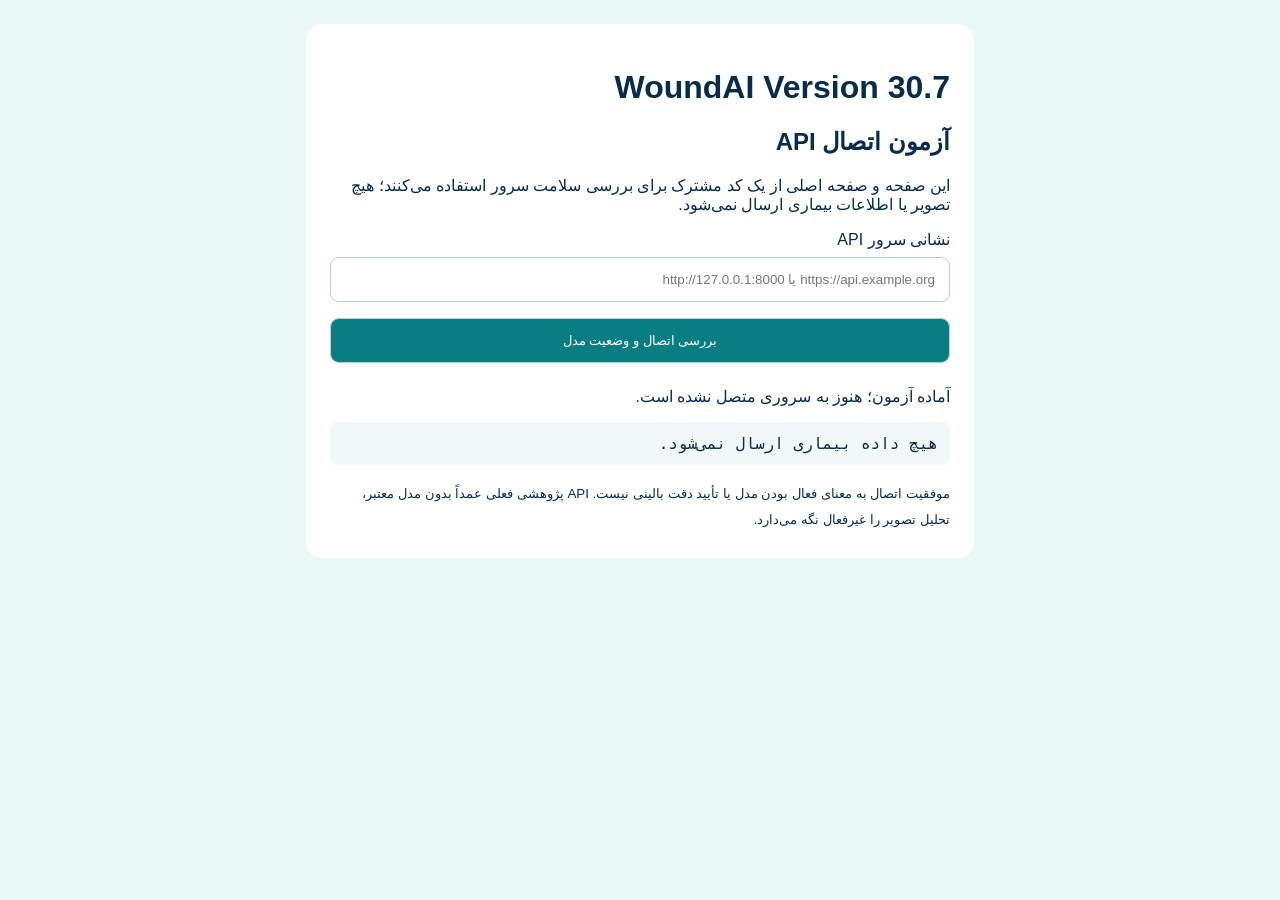
<file: API-connection-mini-test.html>
<!doctype html>
<html lang="fa" dir="rtl">
<head>
<meta charset="utf-8"><meta name="viewport" content="width=device-width,initial-scale=1">
<meta http-equiv="Content-Security-Policy" content="default-src 'self'; script-src 'self'; style-src 'self' 'unsafe-inline'; connect-src 'self' https: http://localhost:8000 http://127.0.0.1:8000; object-src 'none'; base-uri 'self'">
<title>WoundAI 30.2 | آزمون اتصال API</title>
<style>body{font:16px Tahoma,Arial,sans-serif;background:#eaf8f7;color:#092c4c;margin:0;padding:24px}main{max-width:620px;margin:auto;background:white;padding:24px;border-radius:16px}input,button{box-sizing:border-box;width:100%;padding:14px;margin:8px 0;border-radius:9px;border:1px solid #b4d3d2}button{background:#087e83;color:white;cursor:pointer}pre{white-space:pre-wrap;overflow-wrap:anywhere;background:#f2f7f7;padding:12px;border-radius:8px}small{line-height:2;display:block}</style>
</head><body><main>
<h1>WoundAI Version 30.7</h1><h2>آزمون اتصال API</h2>
<p>این صفحه و صفحه اصلی از یک کد مشترک برای بررسی سلامت سرور استفاده می‌کنند؛ هیچ تصویر یا اطلاعات بیماری ارسال نمی‌شود.</p>
<label for="tissueApiUrl">نشانی سرور API</label>
<input id="tissueApiUrl" type="url" placeholder="https://api.example.org یا http://127.0.0.1:8000" autocomplete="off">
<button id="tissueApiCheck" type="button">بررسی اتصال و وضعیت مدل</button>
<p id="tissueApiStatus" role="status" aria-live="polite">آماده آزمون؛ هنوز به سروری متصل نشده است.</p>
<pre id="tissueApiDetails" aria-live="polite">هیچ داده بیماری ارسال نمی‌شود.</pre>
<small>موفقیت اتصال به معنای فعال بودن مدل یا تأیید دقت بالینی نیست. API پژوهشی فعلی عمداً بدون مدل معتبر، تحلیل تصویر را غیرفعال نگه می‌دارد.</small>
</main><script src="api-config.js" defer></script><script src="tissue-api-v30.js" defer></script></body></html>
</file>
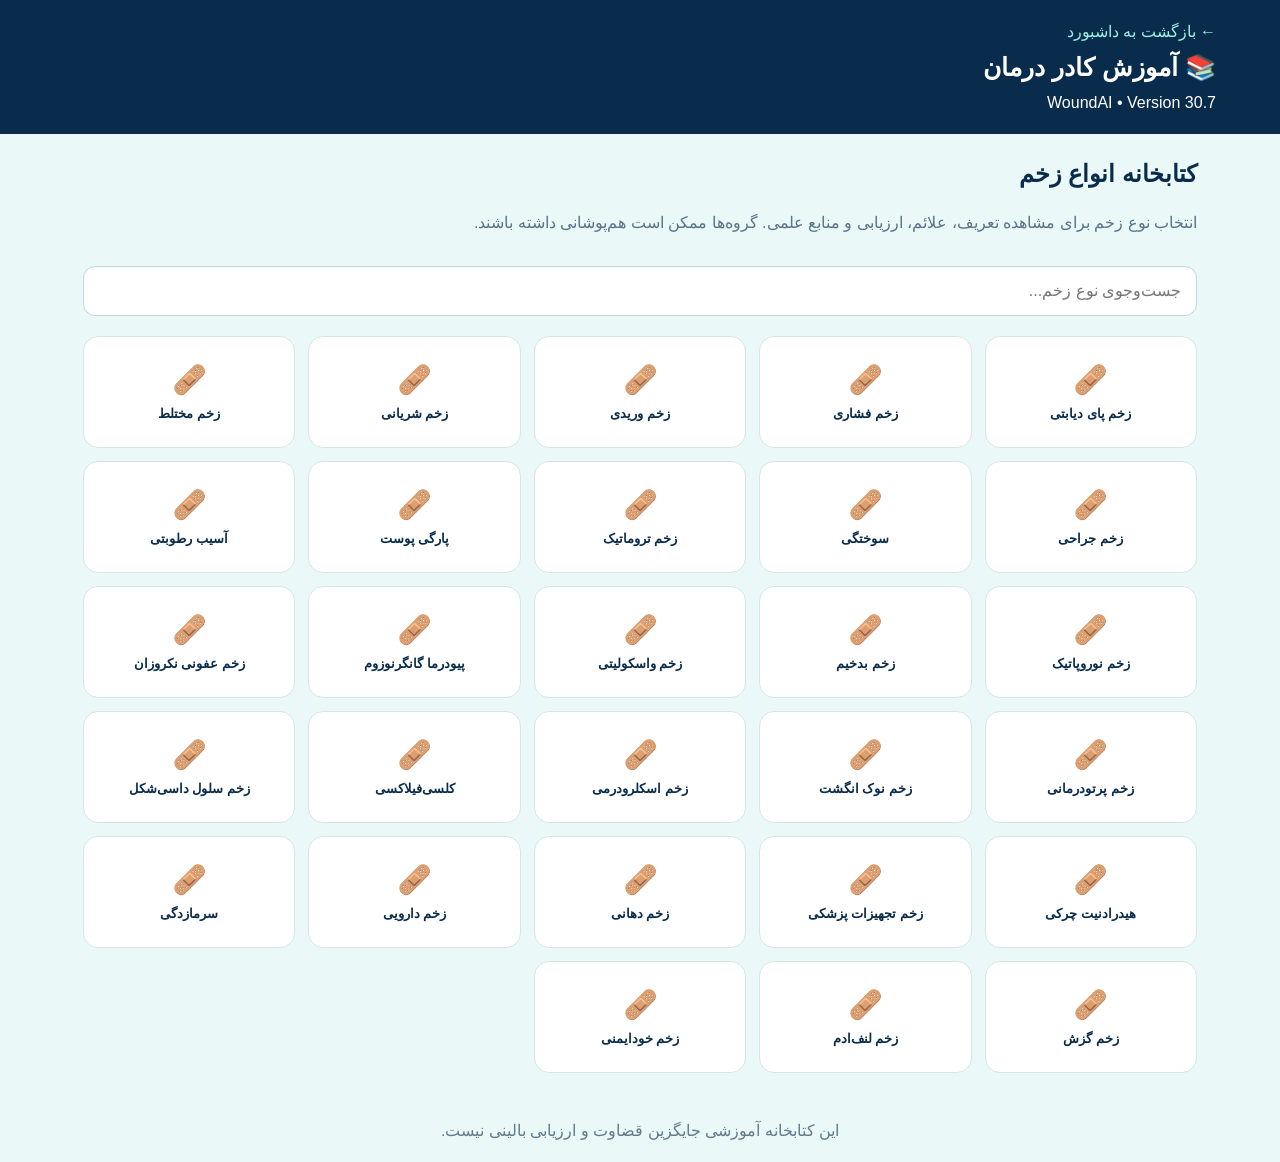
<file: education.html>
<!doctype html><html lang="fa" dir="rtl"><head><meta charset="utf-8"><meta name="viewport" content="width=device-width,initial-scale=1"><title>آموزش کادر درمان | WoundAI 30.2</title><style>
:root{font-family:Tahoma,Arial,sans-serif;color:#092c4c;background:#eaf8f7}*{box-sizing:border-box}body{margin:0}header{background:#092c4c;color:white;padding:22px 5%}header a{color:#9ff0e3;text-decoration:none}main{max-width:1150px;margin:26px auto;padding:0 18px}h1{font-size:25px;margin:12px 0}p{line-height:1.9}.intro{color:#58738a}.search{width:100%;padding:15px;border:1px solid #bfd8db;border-radius:12px;font-size:16px;margin:12px 0 20px}.grid{display:grid;grid-template-columns:repeat(auto-fill,minmax(180px,1fr));gap:13px}.tile{background:white;border:1px solid #d5e6e7;border-radius:15px;padding:19px 10px;cursor:pointer;text-align:center;color:#092c4c;font-weight:bold;min-height:112px}.tile:hover,.tile:focus{outline:2px solid #087e83}.tile span{display:block;font-size:28px;margin-bottom:10px}.detail{background:white;border-radius:18px;padding:24px;margin:18px 0;box-shadow:0 3px 18px #092c4c12}.detail h2{margin-top:0}.detail h3{font-size:16px;margin-bottom:4px}.links{display:grid;gap:12px;margin-top:18px}.link{padding:14px;background:#eaf8f7;border-radius:12px}.link a{color:#006f79;overflow-wrap:anywhere}.muted{color:#627b8b;font-size:13px}.back{background:#087e83;color:white;border:0;padding:11px 18px;border-radius:10px;cursor:pointer}footer{padding:22px;text-align:center;color:#627b8b}@media(max-width:480px){.grid{grid-template-columns:repeat(2,minmax(0,1fr))}.tile{font-size:13px;padding:12px 5px}}
</style></head><body><header><a href="index.html">← بازگشت به داشبورد</a><h1>📚 آموزش کادر درمان</h1><div>WoundAI • Version 30.7</div></header><main><section id="catalog"><h2>کتابخانه انواع زخم</h2><p class="intro">انتخاب نوع زخم برای مشاهده تعریف، علائم، ارزیابی و منابع علمی. گروه‌ها ممکن است هم‌پوشانی داشته باشند.</p><input class="search" id="search" placeholder="جست‌وجوی نوع زخم..." aria-label="جست‌وجو"><div class="grid" id="grid"></div></section><section id="detail" class="detail" hidden><button class="back" id="back">بازگشت به فهرست</button><h2 id="name"></h2><h3>تعریف کوتاه</h3><p id="definition"></p><h3>علائم و نشانه‌ها</h3><p id="signs"></p><h3>نکات تشخیصی و ارزیابی</h3><p id="assessment"></p><div class="links"><div class="link"><strong>۱. گایدلاین یا مرجع علمی مرتبط</strong><p id="source"></p></div><div class="link"><strong>۲. دستورالعمل مراقبت و درمان</strong><p id="care"></p></div><div class="link"><strong>۳. سیستم درجه‌بندی یا طبقه‌بندی</strong><p id="grade"></p></div></div><p class="muted">لینک‌ها ممکن است به صفحه مجموعه منابع یا سازمان مربوطه هدایت شوند، نه سند اختصاصی. سال فقط در صورت مشخص بودن درج شده است. منابع باید پیش از استفاده بالینی از نظر آخرین ویرایش بررسی شوند.</p></section></main><footer>این کتابخانه آموزشی جایگزین قضاوت و ارزیابی بالینی نیست.</footer><script>
const data=[["زخم پای دیابتی", "آسیب پوست پای فرد دیابتی", "کاهش حس، پینه", "بررسی عروق و حس", "IWGDF 2023", "https://iwgdfguidelines.org/guidelines-2023/", "SINBAD، WIfI"], ["زخم فشاری", "آسیب ناشی از فشار", "قرمزی، تاول", "بررسی عمق", "International Guideline 2026", "https://www.internationalguideline.com/", "Stage 1–4"], ["زخم وریدی", "زخم ناشی از نارسایی وریدی", "ادم و تغییر رنگ", "ارزیابی وریدی", "NICE NG152 2020", "https://www.nice.org.uk/guidance/ng152", "CEAP، VCSS"], ["زخم شریانی", "زخم ناشی از ایسکمی", "درد و سردی", "بررسی نبض و ABI", "AHA/ACC 2024", "https://www.ahajournals.org/doi/10.1161/CIR.0000000000001251", "WIfI"], ["زخم مختلط", "زخم وریدی و شریانی", "ادم و ایسکمی", "ارزیابی عروقی", "AHA/ACC 2024", "https://www.ahajournals.org/doi/10.1161/CIR.0000000000001251", "گرید واحد ندارد"], ["زخم جراحی", "زخم محل عمل", "ترشح و التهاب", "بررسی عفونت", "NICE NG125 2019", "https://www.nice.org.uk/guidance/ng125", "CDC SSI"], ["سوختگی", "آسیب حرارتی یا شیمیایی", "تاول و درد", "بررسی عمق", "American Burn Association", "https://ameriburn.org/", "عمق و TBSA"], ["زخم تروماتیک", "آسیب ناشی از ضربه", "پارگی و خونریزی", "بررسی آلودگی", "NICE", "https://www.nice.org.uk/", "وابسته به آسیب"], ["پارگی پوست", "جدایی لایه‌های پوست", "فلپ پوستی", "بررسی فلپ", "ISTAP", "https://www.skintears.org/", "ISTAP 1–3"], ["آسیب رطوبتی", "آسیب ناشی از رطوبت", "قرمزی و فرسایش", "افتراق از فشار", "EWMA", "https://ewma.org/", "GLOBIAD"], ["زخم نوروپاتیک", "زخم ناشی از کاهش حس", "زخم کم‌درد", "معاینه عصبی", "EWMA", "https://ewma.org/", "گرید واحد ندارد"], ["زخم بدخیم", "زخم مرتبط با تومور", "بو و خونریزی", "ارزیابی انکولوژی", "NCI", "https://www.cancer.gov/", "گرید واحد ندارد"], ["زخم واسکولیتی", "التهاب عروقی پوست", "پورپورا و نکروز", "بررسی روماتولوژی", "EULAR", "https://www.eular.org/", "بیماری‌محور"], ["پیودرما گانگرنوزوم", "اولسر التهابی", "درد و حاشیه بنفش", "رد علل مشابه", "DermNet", "https://dermnetnz.org/topics/pyoderma-gangrenosum", "گرید واحد ندارد"], ["زخم عفونی نکروزان", "عفونت مخرب بافت", "درد شدید", "ارزیابی اورژانسی", "IDSA 2014", "https://www.idsociety.org/practice-guideline/skin-and-soft-tissue-infections/", "شدت عفونت"], ["زخم پرتودرمانی", "آسیب ناشی از تابش", "اریتم و اولسر", "بررسی سابقه تابش", "NCI CTCAE", "https://ctep.cancer.gov/protocolDevelopment/electronic_applications/ctc.htm", "CTCAE"], ["زخم نوک انگشت", "زخم دیجیتال با علل مختلف", "درد و تغییر رنگ", "بررسی خون‌رسانی", "EULAR", "https://www.eular.org/", "گرید واحد ندارد"], ["زخم اسکلرودرمی", "زخم دیجیتال اسکلروز سیستمیک", "رینود و زخم", "ارزیابی روماتولوژی", "EULAR", "https://www.eular.org/", "بیماری‌محور"], ["کلسی‌فیلاکسی", "زخم نکروتیک عروقی", "درد شدید", "ارزیابی فوری", "DermNet", "https://dermnetnz.org/topics/calciphylaxis", "گرید واحد ندارد"], ["زخم سلول داسی‌شکل", "زخم ناشی از هموگلوبینوپاتی", "زخم ساق", "بررسی علت", "ASH", "https://www.hematology.org/", "گرید واحد ندارد"], ["هیدرادنیت چرکی", "بیماری التهابی فولیکول", "آبسه و سینوس", "معاینه بالینی", "DermNet", "https://dermnetnz.org/topics/hidradenitis-suppurativa", "Hurley I–III"], ["زخم تجهیزات پزشکی", "آسیب ناشی از وسیله", "قرمزی محل تماس", "بررسی فشار", "International Guideline 2026", "https://www.internationalguideline.com/", "مرحله فشار"], ["زخم دهانی", "اولسر مخاط دهان", "درد و زخم", "معاینه مخاط", "NCI", "https://www.cancer.gov/", "CTCAE در موکوزیت"], ["زخم دارویی", "آسیب واکنش دارویی", "تاول و فرسایش", "بررسی دارو", "DermNet", "https://dermnetnz.org/", "وابسته به سندرم"], ["سرمازدگی", "آسیب سرمای شدید", "بی‌حسی و تاول", "بررسی عمق", "WMS", "https://wms.org/", "شدت سرمازدگی"], ["زخم گزش", "آسیب ناشی از گزش", "سوراخ و التهاب", "بررسی عفونت", "NICE NG184 2020", "https://www.nice.org.uk/guidance/ng184", "گرید واحد ندارد"], ["زخم لنف‌ادم", "زخم مرتبط با اختلال لنفاوی", "ادم و ترشح", "بررسی لنف", "ILF", "https://www.lympho.org/", "مرحله لنف‌ادم"], ["زخم خودایمنی", "زخم ناشی از بیماری ایمنی", "التهاب و نکروز", "بررسی تخصصی", "EULAR", "https://www.eular.org/", "بیماری‌محور"]];
const grid=document.getElementById('grid'),catalog=document.getElementById('catalog'),detail=document.getElementById('detail');
function render(q=''){grid.replaceChildren();data.filter(x=>x[0].includes(q)).forEach((x,i)=>{let b=document.createElement('button');b.className='tile';b.innerHTML='<span aria-hidden="true">🩹</span>';b.append(document.createTextNode(x[0]));b.onclick=()=>open(x);grid.append(b)})}
function set(id,value){document.getElementById(id).textContent=value}
function link(id,url,label){let el=document.getElementById(id);el.replaceChildren();let a=document.createElement('a');a.href=url;a.target='_blank';a.rel='noopener noreferrer';a.textContent=label+' ↗';el.append(a)}
function open(x){catalog.hidden=true;detail.hidden=false;set('name',x[0]);set('definition',x[1]);set('signs',x[2]);set('assessment',x[3]);link('source',x[5],x[4]);link('care',x[5],'منابع مراقبت و درمان مرتبط — '+x[4]);set('grade',x[6]+' — برای معیارهای دقیق به مرجع تخصصی مراجعه شود');window.scrollTo(0,0)}
document.getElementById('back').onclick=()=>{detail.hidden=true;catalog.hidden=false;window.scrollTo(0,0)};document.getElementById('search').oninput=e=>render(e.target.value.trim());render();
</script></body></html>
</file>
<file: styles.css>
:root{--navy:#092C4C;--navy2:#164565;--teal:#087E83;--teal2:#13C6B4;--ink:#263746;--muted:#7894A8;--line:#D8E8E8;--bg:#EAF8F7;--white:#FFFFFF;--amber:#F28B78;--coral:#F28B78;--emerald:#39D6A3;--shadow:0 14px 36px rgba(9,44,76,.09)}
*{box-sizing:border-box}body{margin:0;background:var(--bg);color:var(--ink);font-family:Tahoma,Arial,sans-serif}button,input,select,textarea{font:inherit}button{cursor:pointer}.app-shell{min-height:100vh;display:flex}.sidebar{width:264px;position:fixed;inset:0 0 0 auto;background:linear-gradient(180deg,#092C4C,#061B2F);color:#fff;padding:20px 16px;display:flex;flex-direction:column;z-index:20}.brand-card{background:#fff;border-radius:18px;padding:9px 12px 7px;text-align:center;box-shadow:0 8px 24px #00182b55}.brand-card img{display:block;width:100%;height:80px;object-fit:contain}.brand-sub{font-size:10px;color:#25455e;display:block;margin-top:-3px}.workspace{display:flex;gap:10px;align-items:center;padding:20px 8px;border-bottom:1px solid #ffffff22}.workspace-dot{width:9px;height:9px;border-radius:50%;background:#39D6A3;box-shadow:0 0 0 5px #39D6A322}.workspace b,.workspace small{display:block}.workspace b{font-size:12px}.workspace small{font-size:11px;color:#a9c0ce;margin-top:3px}.nav-list{display:grid;gap:7px;margin-top:22px}.nav-item{border:0;background:transparent;color:#bdd0db;border-radius:12px;padding:13px 12px;display:flex;align-items:center;gap:12px;text-align:right;font-size:13px}.nav-item span{font-size:20px;width:23px;text-align:center;color:#13C6B4}.nav-item b{font-weight:500;flex:1}.nav-item em{font-style:normal;font-size:11px;background:#ffffff18;border-radius:20px;padding:2px 8px}.nav-item.active,.nav-item:hover{background:linear-gradient(90deg,#087E8333,#ffffff0d);color:#fff;box-shadow:inset -3px 0 var(--teal2)}.sidebar-bottom{margin-top:auto;color:#a9c0ce;font-size:10px}.sidebar-bottom small{display:block;margin:13px 5px}.local-status{display:flex;gap:8px;align-items:center;padding:10px;background:#ffffff0c;border-radius:10px}.local-status i{width:7px;height:7px;background:#e9b64c;border-radius:50%}.main-area{width:calc(100% - 264px);margin-right:264px;padding:0 32px 22px;max-width:1800px}.topbar{height:100px;display:flex;align-items:center;justify-content:space-between;border-bottom:1px solid var(--line);gap:12px}.top-title .eyebrow{margin:0 0 3px}.top-title h1{font-size:21px;margin:0;color:var(--navy)}.eyebrow{font-size:9px;letter-spacing:1.5px;color:#8ba0ad;font-weight:800}.teal{color:#087E83}.top-actions{display:flex;align-items:center;gap:12px}.date-chip{font-size:11px;color:var(--muted);background:#fff;padding:9px 12px;border-radius:30px}.lang-btn,.avatar,.icon-btn{border:1px solid var(--line);background:#fff;color:var(--navy);border-radius:10px;padding:8px 12px;font-weight:700}.avatar{width:38px;height:38px;border-radius:50%;background:var(--navy);color:#fff;border:0}.mobile-menu{display:none}.safety-banner{margin:18px 0 24px;background:#fff8e9;border:1px solid #f2dfb8;border-radius:12px;padding:11px 14px;display:flex;align-items:center;gap:10px;color:#8a651d;font-size:11px;line-height:1.8}.safety-icon{background:#edb84d;color:#fff;width:20px;height:20px;display:grid;place-items:center;border-radius:50%;font-weight:800;flex:none}.page{display:none;animation:fade .22s ease}.page.active{display:block}@keyframes fade{from{opacity:.5;transform:translateY(4px)}to{opacity:1;transform:none}}.welcome-row,.page-heading{display:flex;align-items:center;justify-content:space-between;gap:20px;margin-bottom:24px}.welcome-row h2,.page-heading h2{font-size:25px;color:var(--navy);margin:4px 0}.welcome-row p,.page-heading p{margin:0}.muted{color:var(--muted);font-size:12px}.primary-btn,.secondary-btn{border:0;border-radius:11px;padding:12px 18px;font-size:12px;font-weight:700;display:inline-flex;align-items:center;justify-content:center;gap:8px;transition:.18s}.primary-btn{background:linear-gradient(115deg,#13C6B4,#087E83);color:#fff;box-shadow:0 8px 20px #087E8324}.primary-btn:hover{filter:brightness(1.04);transform:translateY(-1px)}.secondary-btn{background:#EAF8F7;border:1px solid var(--line);color:var(--navy)}.full{width:100%}.stats-grid{display:grid;grid-template-columns:repeat(4,1fr);gap:14px;margin-bottom:18px}.stat-card{background:#fff;border:1px solid var(--line);border-radius:15px;padding:17px;display:flex;gap:13px;align-items:center;box-shadow:var(--shadow)}.stat-icon{width:43px;height:43px;display:grid;place-items:center;border-radius:13px;font-size:22px}.stat-icon.navy{background:#E5EEF5;color:var(--navy)}.teal-bg{background:#DDF5F1;color:#087E83}.blue-bg{background:#EAF1F5;color:#3677b6}.amber-bg{background:#fff5df;color:#bd8621}.stat-card small{display:block;color:var(--muted);font-size:10px}.stat-card strong{display:block;color:var(--navy);font-size:24px;line-height:1.5}.stat-card .stat-foot{font-size:9px;color:#7894A8}.dashboard-grid{display:grid;grid-template-columns:1.3fr 1fr;gap:16px;margin-bottom:17px}.panel{background:#fff;border:1px solid var(--line);border-radius:17px;padding:19px;box-shadow:var(--shadow)}.panel-head{display:flex;align-items:center;justify-content:space-between;gap:12px;margin-bottom:15px}.panel-head h3,.panel h3{font-size:15px;color:var(--navy);margin:0}.panel-head p{font-size:10px;color:#7894A8;margin:4px 0 0}.text-btn{border:0;background:none;color:#087E83;font-size:11px;font-weight:700}.empty-state{min-height:170px;display:flex;flex-direction:column;align-items:center;justify-content:center;color:#7894A8;gap:7px}.empty-symbol{font-size:27px;color:#a9c5ca}.empty-state b{font-size:12px;color:#7894A8}.empty-state small{font-size:10px}.quick-action{display:flex;align-items:center;gap:12px;width:100%;padding:12px 5px;border:0;border-top:1px solid #EAF1F2;background:none;text-align:right;color:var(--ink)}.quick-action>span{width:36px;height:36px;border-radius:10px;background:#DDF5F1;color:#087E83;display:grid;place-items:center;font-size:20px}.quick-action div{flex:1}.quick-action b,.quick-action small{display:block}.quick-action b{font-size:11px}.quick-action small{font-size:9px;color:var(--muted);margin-top:3px}.quick-action i{font-style:normal;color:#8ca1aa}.feature-panel{margin-bottom:20px}.module-grid{display:grid;grid-template-columns:repeat(4,1fr);gap:10px}.module{padding:14px;background:linear-gradient(140deg,#f6fbfc,#edf7f8);border:1px solid #e4eff1;border-radius:13px;min-height:115px}.module>b{font-size:10px;color:#087E83;display:block;margin-bottom:9px}.module strong,.module small{display:block}.module strong{font-size:11px;color:var(--navy)}.module small{font-size:9px;line-height:1.8;color:var(--muted);margin-top:6px}.page-heading{margin-top:4px}.toolbar{display:flex;gap:10px;margin-bottom:17px}.search-input,.toolbar select,.field input,.field select,.field textarea{width:100%;border:1px solid #dce7eb;background:#fff;border-radius:10px;padding:11px 12px;color:var(--ink);font-size:12px;outline:none}.search-input{max-width:460px}.field input:focus,.field select:focus,.field textarea:focus,.search-input:focus{border-color:#087E83;box-shadow:0 0 0 3px #087E8318}.toolbar select{max-width:180px}.patient-grid{display:grid;grid-template-columns:repeat(2,1fr);gap:13px}.patient-card{background:#fff;border:1px solid var(--line);border-radius:14px;padding:16px;box-shadow:var(--shadow)}.patient-card-head{display:flex;justify-content:space-between;align-items:center}.patient-initial{width:39px;height:39px;border-radius:12px;background:#e2f7f4;color:#008f87;display:grid;place-items:center;font-weight:800}.patient-card h3{font-size:14px;margin:10px 0 3px;color:var(--navy)}.patient-card p{font-size:10px;color:var(--muted);margin:0}.patient-meta{display:flex;gap:15px;margin:13px 0;font-size:10px;color:#647d8a}.card-actions{display:flex;gap:8px}.card-actions button{flex:1}.imaging-layout{display:grid;grid-template-columns:1.35fr .8fr;gap:15px}.pill{font-size:9px;padding:5px 9px;border-radius:20px;background:#e5f7f4;color:#008c83;font-weight:800}.pill.amber{background:#fff3d9;color:#9c6a10}.pill.red{background:#fff0ef;color:#b13e38}.camera-actions{display:flex;gap:8px;flex-wrap:wrap;margin-bottom:12px}.upload-label{cursor:pointer}.camera-stage{position:relative;min-height:310px;border-radius:14px;overflow:hidden;background:radial-gradient(circle at 50% 30%,#164d6a,#062b4b);display:grid;place-items:center;border:1px solid #164866}.camera-placeholder{color:#b4d0dc;text-align:center;display:grid;gap:8px;justify-items:center}.camera-placeholder span{font-size:40px;color:#45d3c4}.camera-placeholder b{font-size:12px}.camera-placeholder small{font-size:10px}.camera-stage video,.camera-stage img{width:100%;height:100%;max-height:510px;object-fit:contain;position:absolute;inset:0}.camera-stage canvas{position:absolute;inset:0;width:100%;height:100%;touch-action:pan-y}.camera-foot{display:flex;justify-content:space-between;align-items:center;padding-top:11px;font-size:10px;color:var(--muted)}.danger-text{border:0;background:none;color:#bd5751;font-size:10px}.field{display:grid;gap:6px;margin-bottom:12px}.field label{font-size:11px;font-weight:600;color:#456173}.calibration-note{background:#f1f7fa;border-radius:9px;padding:10px;font-size:10px;line-height:1.8;color:#6a8290;margin:10px 0}.measure-actions{display:flex;gap:8px;margin:12px 0}.measure-actions button{flex:1}.measure-result{background:#f0faf8;border:1px solid #d9f0eb;border-radius:12px;padding:13px;margin:12px 0;display:grid;gap:5px}.measure-result small{font-size:10px;color:#65817f}.measure-result strong{font-size:23px;color:#008f88}.micro-note{font-size:9px;color:#9a7a3b;line-height:1.8}.image-disclaimer{margin-top:16px;border-right:4px solid #e0a42b}.image-disclaimer p{font-size:11px;line-height:2;color:#647d8a}.report-grid,.security-grid{display:grid;grid-template-columns:repeat(3,1fr);gap:14px}.report-grid .panel{min-height:225px}.large-icon{font-size:27px;color:#087E83}.report-grid p,.security-warning p{font-size:11px;color:#7894A8;line-height:2;min-height:55px}.security-warning{margin-top:16px;padding:17px 19px;border:1px solid #f0dfbb;background:#fffaf0;border-radius:13px}.security-warning b{font-size:13px;color:#8d671d}.security-warning p{margin-bottom:0}.security-grid{grid-template-columns:1fr 1fr}.check-list,.bullet-list{list-style:none;padding:0;margin:14px 0 0}.check-list li{display:flex;align-items:center;gap:8px;border-top:1px solid #EAF1F2;padding:12px 0;font-size:11px}.check-list li span:nth-child(2){flex:1}.ok{color:#009f90;font-weight:900}.pending{color:#c68d24;font-weight:900}.check-list em{font-style:normal;font-size:8px}.bullet-list li{font-size:11px;color:#5c7482;padding:7px 0;border-bottom:1px solid #f0f4f5}.bullet-list li:before{content:'•';color:#087E83;font-size:18px;margin-left:8px}.footer{display:flex;justify-content:space-between;color:#a1afb6;font-size:9px;padding:22px 3px}.modal-backdrop{position:fixed;inset:0;background:#031a2dc9;z-index:50;display:grid;place-items:center;padding:15px}.modal-backdrop[hidden]{display:none}.modal{width:min(680px,100%);max-height:92vh;overflow:auto;background:#fff;border-radius:19px;padding:22px;box-shadow:0 25px 80px #001a2c55}.modal-head{display:flex;justify-content:space-between;align-items:center;margin-bottom:17px}.modal-head h2{font-size:20px;color:var(--navy);margin:4px 0}.form-grid{display:grid;grid-template-columns:1fr 1fr;gap:0 13px}.span-2{grid-column:span 2}.consent{display:flex!important;align-items:center;gap:8px;font-size:10px!important}.consent input{width:auto}.modal-actions{display:flex;justify-content:flex-end;gap:8px;margin-top:17px}.toast{position:fixed;bottom:22px;left:50%;transform:translate(-50%,20px);background:#092C4C;color:#fff;padding:11px 18px;border-radius:30px;font-size:11px;opacity:0;pointer-events:none;transition:.25s;z-index:100;box-shadow:var(--shadow)}.toast.show{opacity:1;transform:translate(-50%,0)}
@media(max-width:1100px){.sidebar{width:225px}.main-area{width:calc(100% - 225px);margin-right:225px;padding:0 22px}.stats-grid{grid-template-columns:repeat(2,1fr)}.module-grid{grid-template-columns:repeat(2,1fr)}}
@media(max-width:760px){.sidebar{transform:translateX(105%);transition:.25s;width:275px;box-shadow:-10px 0 35px #00182c33}.sidebar.open{transform:translateX(0)}.main-area{width:100%;margin:0;padding:0 14px 18px}.topbar{height:76px}.mobile-menu{display:block}.top-title{flex:1}.top-title h1{font-size:17px}.top-title .eyebrow{font-size:8px}.top-actions{gap:6px}.date-chip{display:none}.safety-banner{font-size:9px;margin:12px 0 17px;padding:9px}.welcome-row,.page-heading{align-items:flex-start;flex-direction:column}.welcome-row h2,.page-heading h2{font-size:21px}.welcome-row .primary-btn,.page-heading .primary-btn{width:100%}.stats-grid{gap:9px}.stat-card{padding:12px;gap:9px}.stat-icon{width:36px;height:36px}.stat-card strong{font-size:20px}.dashboard-grid,.imaging-layout,.security-grid{grid-template-columns:1fr}.panel{padding:15px}.module-grid{gap:8px}.module{min-height:108px;padding:11px}.patient-grid,.report-grid{grid-template-columns:1fr}.toolbar{flex-direction:column}.search-input,.toolbar select{max-width:none}.camera-stage{min-height:250px}.report-grid .panel{min-height:auto}.report-grid p{min-height:0}.footer{gap:10px;flex-direction:column}.modal{padding:17px}.form-grid{grid-template-columns:1fr}.span-2{grid-column:auto}.top-actions .lang-btn{padding:7px 10px}.avatar{width:34px;height:34px}}
.check-grid{display:grid;grid-template-columns:repeat(3,1fr);gap:10px;background:#f6fafb;border:1px solid #e6eff1;border-radius:11px;padding:12px}.check-grid label{font-size:10px;color:#516b79;display:flex;gap:6px;align-items:center}.check-grid input{accent-color:#087E83}.classification-result{padding:12px 14px;background:#f0f8fa;border:1px solid #dcebef;border-radius:10px;color:#24546c;font-size:11px;line-height:1.8;margin-top:12px}.recent-row{display:flex;align-items:center;gap:10px;padding:10px 0;border-bottom:1px solid #EAF1F2}.recent-row div{flex:1}.recent-row b,.recent-row small{display:block}.recent-row b{font-size:11px;color:var(--navy)}.recent-row small{font-size:9px;color:var(--muted)}.wound-list{margin-top:10px}.wound-row{display:flex;align-items:center;justify-content:space-between;border-top:1px solid #EAF1F2;padding:8px 0;font-size:10px;color:#587281}
@media(max-width:760px){.check-grid{grid-template-columns:repeat(2,1fr)}}

/* WoundAI approved logo + anatomical wound mapping */
.logo-avatar{padding:0!important;overflow:hidden;background:#fff!important;border:1px solid #d9e8ed!important}.logo-avatar img{width:100%;height:100%;object-fit:contain}.anatomy-picker{border:1px solid #dcebef;background:#f7fbfc;border-radius:14px;padding:13px;margin:12px 0 16px}.anatomy-regions{display:grid;grid-template-columns:repeat(4,minmax(0,1fr));gap:7px}.anatomy-regions button{border:1px solid #d5e6e9;background:#fff;color:#24475e;border-radius:9px;padding:9px 5px;font-size:10px;min-height:40px}.anatomy-regions button.selected{background:#092C4C;color:#fff;border-color:#13C6B4;box-shadow:inset 0 -3px #13C6B4}.selected-region{margin-top:10px;color:#087E83;font-size:11px;font-weight:700}.anatomy-picker .panel-head h3{font-size:13px}.anatomy-picker .panel-head p{font-size:10px}@media(max-width:760px){.anatomy-regions{grid-template-columns:repeat(2,minmax(0,1fr))}}

.bodymap-pair{display:grid;grid-template-columns:1fr 1fr;gap:12px;margin:8px 0 14px}.bodymap-card{background:#fff;border:1px solid #e0ebef;border-radius:12px;padding:10px;text-align:center}.bodymap-card>b{font-size:10px;color:#36586d}.bodymap-card svg{display:block;width:100%;max-height:220px;margin:5px auto 0}.bodymap-dot{cursor:pointer;outline:none}.bodymap-dot circle{fill:#087E83;stroke:#fff;stroke-width:2}.bodymap-dot text{fill:#fff;font:700 8px sans-serif;text-anchor:middle}.bodymap-dot:hover circle,.bodymap-dot:focus circle{fill:#092C4C;stroke:#00d3c0;stroke-width:3}.bodymap-dot.selected circle{fill:#092C4C;stroke:#00d3c0;stroke-width:4}

/* WoundAI approved brand + guided mobile imaging */
.brand-card img{width:min(100%,250px);height:auto;max-height:92px;object-fit:contain;background:#fff;border-radius:12px;padding:5px}
.topbar .logo-avatar img{object-fit:contain;background:#fff;border-radius:12px;padding:2px}
.photo-guide{background:linear-gradient(135deg,#eaf8f7,#f4f8fb);border:1px solid #c7e8e4;border-inline-start:4px solid #087E83;border-radius:16px;padding:14px 16px;margin:14px 0;color:#092C4C}
.photo-guide b{display:block;margin-bottom:8px;color:#087f7a}
.photo-guide ol{margin:0;padding-inline-start:22px;display:grid;gap:6px;font-size:.92rem;line-height:1.65}
#capturePhoto{background:#062b4b;color:#fff;border-color:#062b4b}
.camera-stage{touch-action:manipulation}
#drawCanvas{touch-action:pan-y}
@media(max-width:700px){.brand-card img{width:180px;max-height:72px}.photo-guide{font-size:.9rem}.camera-actions>*{flex:1 1 42%}}

/* v5 usability: full-width image workspace and guided boundary editing */
.imaging-layout{display:flex;flex-direction:column;gap:16px}
.camera-stage{width:100%;height:auto;min-height:0;max-height:none;aspect-ratio:4/3;background:#061B2F}
.camera-stage video,.camera-stage img,.camera-stage canvas{object-fit:contain}
.camera-stage img,.camera-stage canvas{background:transparent}
#drawCanvas{touch-action:none;cursor:crosshair}
.trace-toolbar{display:grid;grid-template-columns:repeat(3,minmax(0,1fr));gap:8px;margin:14px 0 8px}
.trace-tool{border:1px solid #d5e5e9;background:#EAF8F7;color:#123a55;border-radius:11px;padding:11px 6px;font-size:11px;font-weight:700;min-height:46px}
.trace-tool.active{background:#092C4C;color:#fff;border-color:#13C6B4;box-shadow:inset 0 -3px #13C6B4}
.trace-tool:disabled{opacity:.45;cursor:not-allowed}
.trace-help{font-size:11px;line-height:1.8;color:#557180;background:#edf7f7;border-radius:10px;padding:10px 12px;margin:8px 0 12px}
.clinical-scope-note{display:flex;gap:10px;align-items:flex-start;background:#edf7fa;border:1px solid #d5e9ef;border-inline-start:4px solid #087E83;border-radius:13px;padding:13px 15px;margin:0 0 17px;color:#214a61;font-size:11px;line-height:1.9}
.clinical-scope-note b{white-space:nowrap;color:#087f7a}
#page-clinical .panel{padding:20px}
#page-clinical .form-grid{gap:4px 14px}
#page-clinical .field{background:#fbfdfe;border:1px solid #EAF1F2;border-radius:10px;padding:10px}
#page-clinical .field label{line-height:1.7}
#page-clinical input,#page-clinical select,#page-clinical textarea{min-height:42px}
#page-clinical .classification-result{background:#edf7fa;border-color:#d4e9ef}
@media(max-width:760px){
 .camera-stage{min-height:0;max-height:none;aspect-ratio:4/3}
 .trace-toolbar{grid-template-columns:1fr 1fr}
 .trace-toolbar #finishTrace{grid-column:span 2}
 .clinical-scope-note{display:grid}
 #page-clinical .panel{padding:12px}
}

/* v6: scale immediately above photo; wound boundary and area immediately below */
.scale-near-photo{margin:12px 0 10px;padding:12px;border:1px solid #d8e9ee;border-radius:14px;background:#f1f8fa}
.scale-near-photo>b,.boundary-near-photo>b{display:block;color:#0a3856;font-weight:800;font-size:13px;margin-bottom:9px}
.scale-controls{display:grid;grid-template-columns:repeat(2,minmax(0,1fr));gap:8px;align-items:end}
.scale-controls .field{margin:0}
.scale-controls #selectScaleLine,.scale-controls #calibrateBtn,.scale-controls #calibrationStatus,.scale-controls .micro-note{grid-column:1/-1}
.boundary-near-photo{margin:12px 0 0;padding:13px;border:1px solid #d8e9ee;border-radius:14px;background:#f8fbfc}
.boundary-near-photo .trace-toolbar{margin-top:8px}
.boundary-near-photo .measure-actions{display:flex;gap:8px;margin:10px 0}
.boundary-near-photo .measure-result{display:flex;flex-wrap:wrap;align-items:center;gap:8px;margin:10px 0;padding:12px;border-radius:11px;background:#eaf5f7}
.boundary-near-photo .measure-result strong{font-size:20px;color:#073d5a}
.boundary-near-photo #saveImageRecord{margin-top:8px}
.clinical-output{margin-top:18px}
.decision-actions{display:flex;gap:10px;flex-wrap:wrap;margin:12px 0}
.computed-scores{display:grid;grid-template-columns:repeat(2,minmax(0,1fr));gap:9px;margin:12px 0}
.score-row{display:grid;grid-template-columns:1fr auto;gap:6px;padding:11px;border:1px solid #dce9ed;border-radius:11px;background:#f8fbfc}
.score-row strong{color:#087f82}
.score-row small{grid-column:1/-1;color:#587080;line-height:1.7}
.care-plan-output{border:1px solid #dce9ed;border-radius:13px;padding:14px;margin-top:12px}
.care-plan-output ol{padding-inline-start:22px;line-height:1.9}
.care-plan-output li{margin:6px 0}
.plan-banner{display:flex;flex-direction:column;gap:4px;padding:12px;border-radius:10px;background:#eaf5f7;color:#123d56}
.plan-banner.urgent{background:#fff0ed;color:#922e20;border:1px solid #f2c5bb}
.plan-banner small{font-size:11px}
.plan-review{display:flex;align-items:center;gap:8px;margin:12px 0}
#planEdits{width:100%;margin:8px 0}
@media(max-width:760px){
 .scale-controls{grid-template-columns:1fr}
 .computed-scores{grid-template-columns:1fr}
 .decision-actions>*{width:100%}
}

/* v7 downloadable wound assessment sheet */
.report-sheet-maker{grid-column:1/-1;border:1px solid #cfe5e9;background:linear-gradient(145deg,#fff,#f3f9fa)}
.report-sheet-maker .form-grid{margin:16px 0}
.report-export-actions{display:grid;grid-template-columns:1fr 1fr;gap:10px;margin:14px 0}
.report-preview{border:1px dashed #9abdc5;background:#f7fbfc;border-radius:13px;min-height:84px;padding:18px;display:flex;flex-direction:column;gap:9px;color:#24485d}
.report-preview small{font-size:11px;color:#66808d}
@media(max-width:650px){.report-export-actions{grid-template-columns:1fr}.report-sheet-maker{padding:15px}}

/* v8: approved brand mark visibility and ANN/CNN/SVM research architecture */
.brand-card{padding:12px 12px 10px;min-height:150px;display:flex;flex-direction:column;justify-content:center;gap:5px}
.brand-card img{width:100%;height:122px;max-height:122px;object-fit:contain;transform:scale(1.04)}
.brand-sub{font-size:11px;margin-top:0;line-height:1.6}
.logo-avatar{width:48px!important;height:48px!important;min-width:48px}
.logo-avatar img{padding:2px}
.ai-architecture-panel{margin-top:18px}
.ai-model-grid{display:grid;grid-template-columns:repeat(3,minmax(0,1fr));gap:12px;margin:15px 0}
.ai-model-card{border:1px solid #dce9ed;border-radius:15px;padding:15px;background:#f8fbfc;min-width:0}
.ai-model-card h3{font-size:16px;margin:10px 0 7px;color:#092e4b}
.ai-model-card b{font-size:12px;color:#087f82;display:block;line-height:1.7}
.ai-model-card p,.ai-model-card small{font-size:11px;line-height:1.85;color:#536d7b}
.ai-model-mark{display:inline-flex;align-items:center;justify-content:center;min-width:58px;height:38px;padding:0 12px;border-radius:10px;background:#092e4b;color:#fff;font-size:17px;font-weight:800;letter-spacing:1px}
.ai-model-card.ann{border-top:4px solid #087E83}
.ai-model-card.cnn{border-top:4px solid #1d6fa5}
.ai-model-card.svm{border-top:4px solid #6686a0}
.ai-pipeline{display:flex;align-items:center;justify-content:center;gap:9px;flex-wrap:wrap;padding:13px;border-radius:12px;background:#edf6f8;color:#173e56;font-size:11px;line-height:1.7}
.ai-pipeline span{background:#fff;border:1px solid #d9e9ed;border-radius:8px;padding:7px 10px}
.ai-pipeline i{font-style:normal;color:#009e95;font-weight:800}
@media(max-width:760px){
 .brand-card{min-height:128px;padding:8px 8px 7px}
 .brand-card img{height:104px;max-height:104px}
 .brand-sub{font-size:10px}
 .ai-model-grid{grid-template-columns:1fr}
 .ai-model-card{padding:13px}
 .ai-pipeline{justify-content:flex-start}
}

/* v9 patient portrait upload */
.patient-photo-row{display:flex;align-items:center;gap:15px;padding:12px;border:1px dashed #bdd5dc;border-radius:13px;background:#f7fbfc}
.patient-photo-preview{width:104px;height:116px;flex:0 0 104px;border-radius:12px;background:#eaf2f5;border:1px solid #d6e4e9;display:flex;align-items:center;justify-content:center;overflow:hidden;color:#67808d;font-size:11px}
.patient-photo-preview img{width:100%;height:100%;object-fit:cover}
.patient-photo-actions{display:flex;flex-direction:column;gap:7px;min-width:0}
.patient-photo-actions input{max-width:100%;font-size:11px}
.patient-photo-actions small{font-size:10px;line-height:1.7;color:#667e8b}
.patient-avatar{overflow:hidden;padding:0!important;display:flex;align-items:center;justify-content:center}
.patient-avatar img{width:100%;height:100%;object-fit:cover}
@media(max-width:520px){.patient-photo-row{align-items:flex-start}.patient-photo-preview{width:88px;height:100px;flex-basis:88px}}

/* v10: seven-domain wound assessment output */
.clinical-seven{margin-top:22px;padding:18px;border:1px solid #d7e6eb;border-radius:18px;background:#f7fbfc}
.clinical-seven h3{margin:0 0 8px;color:#092e4b;font-size:18px}
.clinical-seven-grid{display:grid;grid-template-columns:repeat(2,minmax(0,1fr));gap:12px;margin-top:14px}
.clinical-domain{padding:14px;border:1px solid #dce8ec;border-radius:13px;background:#fff;min-width:0}
.clinical-domain b{display:block;color:#087f82;font-size:14px;margin-bottom:7px}
.clinical-domain p{margin:0;color:#304d5c;font-size:13px;line-height:1.9;overflow-wrap:anywhere}
.clinical-domain:nth-child(5){border-color:#e9c8b8;background:#fffaf7}
.clinical-domain:nth-child(6){border-color:#c9e2e0;background:#f5fbfa}
@media(max-width:650px){.clinical-seven{padding:13px}.clinical-seven-grid{grid-template-columns:1fr}.clinical-domain{padding:12px}.clinical-domain p{font-size:12px}}

/* Stage 1 identity refinement: larger approved WoundAI mark */
.brand-card{padding:18px 12px 14px!important;min-height:142px;display:flex;flex-direction:column;justify-content:center;align-items:center}
.brand-card img{width:100%;height:112px;max-height:112px;object-fit:contain}
.brand-sub{font-size:11px;margin-top:2px;text-align:center}
.logo-avatar{width:48px!important;height:48px!important;min-width:48px!important}
.logo-avatar img{width:43px;height:43px;object-fit:contain}

/* Stage 2 — patient profile details */
.patient-detail-overlay{position:fixed;inset:0;z-index:1200;background:#061827b8;display:flex;align-items:center;justify-content:center;padding:16px;overflow:auto}
.patient-detail-panel{width:min(760px,100%);max-height:92vh;overflow:auto;background:#fff;border-radius:22px;padding:22px;box-shadow:0 24px 70px #06182755;color:#0b2f4a}
.patient-detail-photo{width:112px;height:112px;object-fit:cover;border-radius:18px;margin:12px 0}
.patient-detail-grid{display:grid;grid-template-columns:repeat(2,minmax(0,1fr));gap:10px;margin:18px 0}
.patient-detail-grid>div{padding:12px;border:1px solid #dce8ec;border-radius:12px;min-width:0}
.patient-detail-grid .wide{grid-column:1/-1}
.patient-detail-grid small,.patient-detail-grid b{display:block;overflow-wrap:anywhere}
.patient-detail-grid small{color:#73838d;margin-bottom:5px}
.patient-detail-grid b{font-size:14px;white-space:pre-wrap;line-height:1.8}
.patient-detail-wound{display:flex;flex-direction:column;gap:5px;padding:12px;border-bottom:1px solid #e5edf0}
.patient-detail-wound span,.patient-detail-wound small{color:#657985}
.security-warning{display:block;margin-top:16px;color:#8a5b28;line-height:1.8}
@media(max-width:560px){.patient-detail-panel{padding:16px}.patient-detail-grid{grid-template-columns:1fr}.patient-detail-grid .wide{grid-column:auto}}

/* Stage 3 — linked wound imaging and longitudinal image history */
.image-record-link{display:grid;grid-template-columns:repeat(2,minmax(0,1fr));gap:12px;padding:14px;margin:14px 0;border:1px solid #dce9ee;border-radius:14px;background:#f5fafb}
.image-record-link .field{min-width:0}
.image-record-link label{display:block;margin-bottom:6px;font-weight:700;color:#24475b}
.image-record-link input,.image-record-link select,.image-record-link textarea{width:100%;min-width:0}
.saved-image-history{margin-top:18px;padding:14px;border:1px solid #dce9ee;border-radius:14px;background:#f7fbfc}
.image-history-list{display:grid;gap:10px}
.image-history-card{display:flex;align-items:center;gap:12px;padding:10px;border:1px solid #e1ebef;border-radius:12px;background:#fff;min-width:0}
.image-history-card img{width:88px;height:76px;object-fit:cover;border-radius:9px;background:#eaf1f4;flex:none}
.image-history-card div{display:flex;flex-direction:column;gap:5px;min-width:0}
.image-history-card b{font-size:13px;color:#173d54}
.image-history-card small{font-size:11px;color:#637b88;overflow-wrap:anywhere}
@media(max-width:560px){.image-record-link{grid-template-columns:1fr}.image-history-card img{width:72px;height:68px}}

/* Stage 4 — mobile-first wound measurement controls */
.measurement-grid-tools{display:flex;align-items:center;gap:10px;flex-wrap:wrap;padding:12px;margin:12px 0;background:#f2f8fa;border:1px solid #dce9ee;border-radius:12px}
.grid-toggle{display:flex;align-items:center;gap:7px;font-weight:700;color:#17445a}
.grid-step-label{font-size:12px;color:#7894A8}
.measurement-grid-tools select{min-width:86px;padding:7px;border:1px solid #cadce3;border-radius:8px;background:#fff}
.measure-dimensions{display:grid;grid-template-columns:repeat(3,minmax(0,1fr));gap:9px;margin:12px 0}
.measure-dimensions>div{padding:12px 8px;border:1px solid #dce9ee;border-radius:12px;background:#fff;text-align:center;min-width:0}
.measure-dimensions small,.measure-dimensions strong{display:block}
.measure-dimensions small{font-size:11px;color:#6c828e;margin-bottom:6px}
.measure-dimensions strong{font-size:clamp(13px,3.5vw,18px);color:#087f82;overflow-wrap:anywhere}
.measurement-comparison{padding:11px 13px;margin:8px 0 14px;border-radius:10px;background:#f4f8fb;color:#38586a;font-size:12px;line-height:1.8}
#drawCanvas{touch-action:none;cursor:crosshair}
@media(max-width:520px){.measure-dimensions{gap:6px}.measure-dimensions>div{padding:10px 4px}.measurement-grid-tools{gap:8px}}

/* Stage 5 — ANN research workspace */
.ai-layout{display:grid;grid-template-columns:repeat(2,minmax(0,1fr));gap:16px}
.ai-safety{border-inline-start:4px solid #d39a35;background:#fffaf0;padding:15px;margin-bottom:16px}
.ai-safety p{margin:8px 0 0;line-height:1.9;color:#6b5b3d;font-size:13px}
.feature-schema{display:block;white-space:normal;overflow-wrap:anywhere;padding:12px;border-radius:10px;background:#eff6f8;color:#16506a;margin:12px 0;font-size:11px;line-height:1.8}
.ai-actions{display:flex;gap:10px;flex-wrap:wrap;margin-top:12px}
.ai-status,.ai-prediction{padding:13px;margin-top:12px;border-radius:12px;background:#f2f8fa;color:#31586b;line-height:1.9;font-size:13px}
.ann-metrics{display:grid;grid-template-columns:repeat(4,minmax(0,1fr));gap:8px;margin-top:12px}
.ann-metrics>div{padding:10px 5px;border:1px solid #dce9ee;border-radius:10px;text-align:center;min-width:0}
.ann-metrics b,.ann-metrics small{display:block}
.ann-metrics b{font-size:16px;color:#087f82;overflow-wrap:anywhere}
.ann-metrics small{font-size:10px;color:#6b808c;margin-top:4px}
.ann-input-grid{display:grid;grid-template-columns:repeat(2,minmax(0,1fr));gap:10px}
.ann-input-grid .field{min-width:0}
.ai-prediction b{color:#087f82}
.ai-prediction small{display:block;color:#805e2c;margin-top:10px;line-height:1.9}
@media(max-width:800px){.ai-layout{grid-template-columns:1fr}}
@media(max-width:480px){.ann-metrics{grid-template-columns:repeat(2,minmax(0,1fr))}.ann-input-grid{grid-template-columns:1fr}}

/* Stage 6 — seven-domain clinical assessment summary */
.clinical-seven{margin-top:20px;padding:16px;border:1px solid #d7e7eb;border-radius:16px;background:#f8fbfc}
.clinical-seven>h3{margin:0 0 8px;color:#123e55}
.clinical-seven-grid{display:grid;grid-template-columns:repeat(2,minmax(0,1fr));gap:10px;margin-top:12px}
.clinical-domain{padding:13px;border:1px solid #dce9ee;border-radius:12px;background:#fff;min-width:0}
.clinical-domain b{display:block;color:#087f82;font-size:13px;margin-bottom:7px}
.clinical-domain p{margin:0;color:#39586a;font-size:12px;line-height:1.9;overflow-wrap:anywhere}
.care-plan-output{margin-top:14px;padding:15px;border:1px solid #dce9ee;border-radius:14px;background:#fff}
.care-plan-output ol{padding-inline-start:22px;line-height:2}
.plan-banner{display:flex;flex-direction:column;gap:5px;padding:12px;border-radius:10px;background:#eef7f5;color:#165d58}
.plan-banner.urgent{background:#fff1ed;color:#a33320;border:1px solid #f0c5b9}
.plan-banner small{font-size:11px}
.plan-review{display:flex;gap:8px;align-items:center;margin:12px 0;font-size:13px}
#planEdits{width:100%;margin:8px 0}
@media(max-width:650px){.clinical-seven-grid{grid-template-columns:1fr}}

/* Integration fixes — linked measurement and research hand-off */
#measurementLinkStatus{padding:9px 12px;border-radius:10px;background:#eef7f8;color:#31586b;line-height:1.8}
#fillAnnFromClinical{margin:10px 0}

/* Stage 7 — clinician-reviewed care plan workspace */
.stage7-safety{padding:15px 17px;margin:0 0 16px;border:1px solid #ead8b4;border-inline-start:4px solid #c18a32;border-radius:13px;background:#fffaf0;color:#70552b}
.stage7-safety p{margin:7px 0 0;font-size:13px;line-height:1.9}
.stage7-actions{display:flex;align-items:center;gap:12px;flex-wrap:wrap;margin-top:14px}
.stage7-output{display:grid;gap:14px;margin:16px 0}
.stage7-empty{padding:22px;text-align:center;color:#617986;line-height:2}
.stage7-plan-head{display:flex;align-items:flex-start;justify-content:space-between;gap:14px;flex-wrap:wrap;margin-bottom:15px}
.stage7-plan-head h3{margin:5px 0;color:#173f55}
.stage7-plan-head small{font-size:11px;color:#718591}
.stage7-urgency{padding:8px 12px;border-radius:10px;background:#eef6f3;color:#23675b;font-size:12px;font-weight:700;max-width:260px}
.stage7-summary-grid{display:grid;grid-template-columns:repeat(3,minmax(0,1fr));gap:9px}
.stage7-summary-cell{padding:12px;border:1px solid #e0eaed;border-radius:11px;background:#fbfdfe;min-width:0}
.stage7-summary-cell small,.stage7-summary-cell b{display:block}
.stage7-summary-cell small{font-size:11px;color:#70838d;margin-bottom:6px}
.stage7-summary-cell b{font-size:13px;color:#294e60;line-height:1.7;overflow-wrap:anywhere}
.stage7-list{padding-inline-start:22px;line-height:2.05;color:#34566a}
.stage7-review-panel{margin-top:18px}
.stage7-review-panel h3{margin-top:0}
.stage7-approval{display:flex;align-items:flex-start;gap:9px;margin:14px 0;padding:12px;border:1px solid #e2e9ec;border-radius:10px;background:#f7fafb;font-size:13px;line-height:1.8}
.stage7-history{display:grid;gap:9px}
.stage7-history-item{display:flex;align-items:center;justify-content:space-between;gap:12px;padding:12px;border:1px solid #e1e9ed;border-radius:11px;background:#fff}
.stage7-history-item b,.stage7-history-item small{display:block}
.stage7-history-item b{font-size:13px;color:#23495d}
.stage7-history-item small{font-size:11px;color:#71838d;margin-top:5px}
.stage7-history-item>span{font-size:11px;color:#597383;text-align:end}
@media(max-width:700px){.stage7-summary-grid{grid-template-columns:repeat(2,minmax(0,1fr))}}
@media(max-width:460px){.stage7-summary-grid{grid-template-columns:1fr}.stage7-plan-head{display:block}.stage7-urgency{display:inline-block;margin-top:8px}.stage7-history-item{align-items:flex-start;flex-direction:column}.stage7-history-item>span{text-align:start}}

/* Stages 8–10 */
.report-history-comparison{margin:16px 0;padding:14px;border:1px solid #dce8ec;border-radius:13px;background:#fbfdfe;overflow-x:auto}
.report-history-comparison h3{margin:0 0 12px}
.report-history-comparison table{width:100%;border-collapse:collapse;min-width:600px;font-size:12px}
.report-history-comparison th,.report-history-comparison td{padding:9px;border-bottom:1px solid #e3ecef;text-align:right;white-space:nowrap}
.report-history-comparison th{color:#17616b;background:#eff7f8}
.account-stage9{margin-top:18px}
.account-stage9>p,.security-grid+.account-stage9 p{font-size:13px;line-height:1.9;color:#58717e}
.final-test-results{display:grid;gap:8px;margin-top:14px}
.final-test-row{display:flex;align-items:center;gap:10px;padding:10px 12px;border:1px solid #e1eaed;border-radius:10px;background:#fff}
.final-test-row>b{width:24px;height:24px;border-radius:50%;display:grid;place-items:center;background:#e9f5ef;color:#20745b}
.final-test-row span{flex:1;font-size:13px;color:#35566a}
.final-test-row small{display:block;color:#71838d;font-size:11px;margin-top:3px;line-height:1.7}
.final-test-row em{font-style:normal;font-size:11px}
.final-test-row .pass{color:#20745b}.final-test-row .warn{color:#a36b1e}
.upload-label{display:inline-flex;align-items:center;justify-content:center}
@media(max-width:600px){.stage7-actions>*{width:100%}.final-test-row{align-items:flex-start;flex-wrap:wrap}.final-test-row em{margin-inline-start:34px}}


/* ===== Release v13: calm clinical UI + longitudinal image comparison ===== */
:root{
 --clinical-ink:#17384a;
 --clinical-muted:#637b87;
 --clinical-teal:#087f82;
 --clinical-teal-dark:#06696d;
 --clinical-line:#dce8eb;
 --clinical-surface:#ffffff;
 --clinical-soft:#f2f7f8;
}
body{background:linear-gradient(180deg,#f4f8f9 0%,#edf3f5 100%);color:var(--clinical-ink)}
.app-shell,.main-content{max-width:1560px}
.page-heading{margin-bottom:22px}
.page-heading h2{letter-spacing:-.35px}
.panel{border:1px solid var(--clinical-line);border-radius:18px;box-shadow:0 8px 28px rgba(20,57,73,.055);background:var(--clinical-surface)}
.panel-head{align-items:flex-start}
.panel h3{color:var(--clinical-ink)}
.field input,.field select,.field textarea{border-radius:11px;border-color:#d5e2e6;background:#fbfdfd;min-height:44px}
.field input:focus,.field select:focus,.field textarea:focus{outline:3px solid rgba(8,127,130,.13);border-color:var(--clinical-teal)}
.primary-btn,.secondary-btn,.trace-tool{border-radius:11px;min-height:43px;transition:transform .16s ease,box-shadow .16s ease,background .16s ease}
.primary-btn{background:linear-gradient(135deg,#087f82,#06696d);box-shadow:0 5px 14px rgba(8,127,130,.16)}
.primary-btn:hover:not(:disabled){transform:translateY(-1px);box-shadow:0 8px 18px rgba(8,127,130,.22)}
.secondary-btn{border-color:#cbdde1;background:#f8fbfc;color:#21495b}
.pill{border-radius:999px}
.photo-guide,.panel-soft,.image-record-link{border-radius:14px}
.camera-stage{border-radius:18px;overflow:hidden;border:1px solid #d7e5e9;background:#eaf1f3}
.report-grid{align-items:start}
.report-sheet-maker{grid-column:1/-1}
.report-preview,.report-history-comparison{border:1px solid var(--clinical-line);border-radius:14px;background:#fbfdfd;padding:18px;margin-top:16px}
.report-history-comparison h3{margin:0 0 14px}
.table-scroll{overflow:auto;border-radius:12px}
.report-history-comparison table{width:100%;border-collapse:collapse;min-width:620px}
.report-history-comparison th,.report-history-comparison td{padding:12px;border-bottom:1px solid var(--clinical-line);text-align:right}
.report-history-comparison th{background:#edf5f6;color:#345968;font-size:12px}
.visit-compare-panel{margin-top:22px;padding:22px;border:1px solid #d7e5e9;border-radius:18px;background:linear-gradient(145deg,#fbfefe,#f0f6f7)}
.visit-compare-heading{display:flex;justify-content:space-between;align-items:flex-start;gap:16px;margin-bottom:18px}
.visit-compare-heading h3{font-size:20px;margin:5px 0}
.visit-compare-heading p{margin:0;color:var(--clinical-muted);font-size:13px}
.visit-compare-content{min-height:110px}
.compare-images{display:grid;grid-template-columns:repeat(2,minmax(0,1fr));gap:16px}
.compare-visit{background:#fff;border:1px solid var(--clinical-line);border-radius:15px;padding:13px;min-width:0}
.compare-visit.current{border-color:#8fc8c8;box-shadow:0 0 0 2px rgba(8,127,130,.06)}
.compare-visit-top{display:flex;justify-content:space-between;align-items:center;gap:10px;margin-bottom:10px;flex-wrap:wrap}
.compare-visit-top span{font-weight:800;color:#1b485b}
.compare-visit-top time{font-size:11px;color:var(--clinical-muted)}
.compare-visit img{display:block;width:100%;height:300px;object-fit:contain;background:#edf2f3;border-radius:10px}
.compare-metric{display:flex;justify-content:space-between;align-items:center;padding:12px 3px 2px;gap:12px}
.compare-metric small{color:var(--clinical-muted)}
.compare-metric b{font-size:18px;color:var(--clinical-teal-dark);direction:ltr}
.compare-delta{display:flex;align-items:center;gap:13px;margin-top:15px;padding:14px 16px;border-radius:13px;background:#e8f3f3;color:#1c5260}
.compare-delta .delta-icon{display:grid;place-items:center;width:38px;height:38px;border-radius:11px;background:#fff;font-size:22px;color:var(--clinical-teal)}
.compare-delta b,.compare-delta small{display:block}
.compare-delta small{margin-top:4px;color:#607984;font-size:12px}
.compare-empty{display:grid;justify-items:center;text-align:center;gap:8px;padding:24px;border:1px dashed #c7d9de;border-radius:14px;background:#fff;color:var(--clinical-muted)}
.compare-empty span{font-size:30px;color:var(--clinical-teal)}
.compare-empty b{color:var(--clinical-ink)}
#downloadVisitComparePng{margin-top:16px}
#downloadVisitComparePng:disabled{opacity:.45;cursor:not-allowed}
@media(max-width:760px){
 .visit-compare-panel{padding:14px}
 .visit-compare-heading{display:block}
 .visit-compare-heading>.pill{display:inline-flex;margin-top:10px}
 .compare-images{grid-template-columns:1fr}
 .compare-visit img{height:240px}
 .compare-metric b{font-size:16px}
}


/* v14 — assisted image segmentation research controls */
.segmentation-assist{margin-top:18px;padding:18px;border:1px solid #d8e7e9;border-radius:16px;background:linear-gradient(155deg,#f8fcfc,#eef6f6)}
.segmentation-assist h3{margin:7px 0 8px;color:#173f50}
.segmentation-assist>p{font-size:13px;line-height:1.9;color:#607985}
.segmentation-assist .field{margin-top:16px}
.segmentation-assist input[type=range]{width:100%;accent-color:#087f82;min-height:28px}
.segmentation-assist output{display:inline-grid;place-items:center;min-width:34px;padding:2px 7px;margin-right:5px;border-radius:7px;background:#dceeee;color:#075e62;font-weight:800}
.segmentation-actions{display:flex;gap:9px;flex-wrap:wrap;margin-top:12px}
.segmentation-actions button{flex:1}
.segmentation-status{margin-top:12px;padding:11px 13px;border-radius:10px;background:#fff;border:1px solid #dce8eb;color:#486673;font-size:12px;line-height:1.8}
.segmentation-assist .micro-note{font-size:11px;line-height:1.8}
@media(max-width:760px){.segmentation-assist{padding:14px}.segmentation-actions{display:grid;grid-template-columns:1fr}}


/* v15 — guideline-driven clinical decision support */
.guideline-inputs{grid-column:1/-1;padding:18px;border:1px solid #cfe2e5;border-radius:15px;background:linear-gradient(145deg,#f8fcfc,#eef6f7)}
.guideline-input-heading{display:grid;gap:5px;margin-bottom:13px}
.guideline-input-heading b{color:#17465a;font-size:15px}
.guideline-input-heading small{color:#617b86;line-height:1.8}
.guideline-inputs .form-grid{display:grid;grid-template-columns:repeat(3,minmax(0,1fr));gap:12px}
.guideline-inputs .field{margin:0}
.guideline-inputs input,.guideline-inputs select{width:100%}
.stage7-guidelines{border:1px solid #d6e5e8;background:#f7fbfc}
.stage7-guidelines ul{margin:12px 0 0;padding-right:22px;display:grid;gap:9px}
.stage7-guidelines a{color:#08777a;text-decoration:underline;text-underline-offset:3px;font-size:13px}
.stage7-guidelines a:hover{color:#064f5a}
@media(max-width:900px){.guideline-inputs .form-grid{grid-template-columns:repeat(2,minmax(0,1fr))}}
@media(max-width:560px){.guideline-inputs{padding:13px}.guideline-inputs .form-grid{grid-template-columns:1fr}}


/* WoundAI official visual identity — applied consistently across every module */
:root{
 color-scheme:light;
 --wound-navy:#092C4C;--wound-teal:#087E83;--wound-aqua:#13C6B4;
 --wound-emerald:#39D6A3;--wound-ice:#EAF8F7;--wound-white:#FFFFFF;
 --wound-coral:#F28B78;--wound-muted:#7894A8;--wound-charcoal:#263746;
}
body{background:var(--wound-ice);color:var(--wound-charcoal)}
.sidebar{background:linear-gradient(180deg,#092C4C 0%,#061B2F 100%)}
.brand-card{background:#FFFFFF;border:1px solid #D8E8E8}
.brand-card img{height:82px;object-fit:contain}
.brand-sub{color:#7894A8}
.nav-item.active,.nav-item:hover{background:linear-gradient(90deg,#087E8333,#13C6B414);box-shadow:inset -3px 0 #13C6B4}
.nav-item span{color:#13C6B4}
.workspace-dot{background:#39D6A3;box-shadow:0 0 0 5px #39D6A322}
.top-title h1,.welcome-row h2,.page-heading h2,.panel h3,.panel-head h3{color:#092C4C}
.eyebrow.teal,.teal{color:#087E83}
.primary-btn{background:linear-gradient(115deg,#13C6B4,#087E83);color:#FFFFFF;box-shadow:0 8px 20px #087E8324}
.primary-btn:hover{filter:saturate(1.08) brightness(1.02)}
.secondary-btn{background:#EAF8F7;border-color:#D8E8E8;color:#092C4C}
.panel,.stat-card,.card,.modal,.dropdown-menu,.report-preview{background:#FFFFFF;border-color:#D8E8E8}
.stat-card strong{color:#092C4C}
.stat-icon.teal-bg,.teal-bg{background:#DDF5F1;color:#087E83}
.stat-icon.navy{background:#E5EEF5;color:#092C4C}
.stat-icon.blue-bg,.blue-bg{background:#EAF1F5;color:#164565}
.stat-icon.amber-bg,.amber-bg{background:#FFF0EC;color:#B85D50}
input,select,textarea{color:#263746;border-color:#D8E8E8;background:#FFFFFF}
input:focus,select:focus,textarea:focus{outline:2px solid #13C6B455;border-color:#087E83}
a,.text-btn{color:#087E83}
.badge,.pill{border-color:#D8E8E8}
.safety-banner{background:#FFF7F4;border-color:#F4C9C0;color:#8D5148}
.safety-icon{background:#F28B78}
.progress-bar,.progress-fill{background:#13C6B4}
.chart-line,.chart-accent{stroke:#087E83}
.chart-highlight{fill:#13C6B4}
.compare-delta{background:#EAF8F7;border-color:#D8E8E8}
.compare-delta .delta-icon{background:#DDF5F1;color:#087E83}
.segmentation-assist{border-color:#BFE8E2;background:linear-gradient(155deg,#FFFFFF,#EAF8F7)}
.segmentation-assist h3{color:#092C4C}
.segmentation-assist output{background:#DDF5F1;color:#087E83}
.guideline-inputs{border-color:#BFE8E2;background:linear-gradient(145deg,#FFFFFF,#EAF8F7)}
.guideline-input-heading b{color:#092C4C}
.stage7-guidelines{border-color:#D8E8E8;background:#F7FCFB}
.stage7-guidelines a{color:#087E83}
.stage7-history-item,.clinical-domain{border-color:#D8E8E8}
.report-preview,.visit-compare-panel{background:#FFFFFF}
footer,.micro-note,.muted,small{color:var(--wound-muted)}
::selection{background:#13C6B455;color:#092C4C}
@media(max-width:760px){.brand-card img{height:66px}}


/* v18 — official branded startup screen */
.startup-screen{
 position:fixed;inset:0;z-index:250;display:grid;place-items:center;
 padding:24px;background:
 radial-gradient(circle at 18% 18%,rgba(19,198,180,.13),transparent 34%),
 radial-gradient(circle at 84% 82%,rgba(8,126,131,.11),transparent 32%),
 linear-gradient(145deg,#EAF8F7 0%,#FFFFFF 55%,#F3FAF9 100%);
 opacity:1;transition:opacity .35s ease,visibility .35s ease;
}
.startup-screen.is-leaving{opacity:0;visibility:hidden;pointer-events:none}
.startup-card{
 width:min(760px,100%);padding:clamp(24px,5vw,52px);
 display:flex;flex-direction:column;align-items:center;text-align:center;gap:14px;
 background:rgba(255,255,255,.96);border:1px solid #D8E8E8;border-radius:28px;
 box-shadow:0 28px 90px rgba(9,44,76,.12);
}
.startup-logo{display:block;width:min(100%,650px);height:auto;max-height:250px;object-fit:contain}
.startup-divider{width:min(260px,55%);height:4px;border-radius:8px;background:linear-gradient(90deg,#087E83,#13C6B4,#39D6A3);margin:3px 0}
.startup-kicker{font-size:clamp(16px,2.5vw,22px);font-weight:800;color:#092C4C;margin:2px 0}
.startup-version{font-size:13px;letter-spacing:1.1px;font-weight:800;color:#087E83;margin:0}
.startup-credit{display:grid;gap:5px;margin:8px 0 10px;color:#263746}
.startup-credit strong{font-size:14px}
.startup-credit span{font-size:12px;color:#7894A8;font-weight:600}
.startup-enter{min-width:210px;padding:13px 25px}
.startup-footnote{font-size:10px;color:#7894A8;letter-spacing:.35px}
@media(max-width:560px){
 .startup-screen{padding:16px}
 .startup-card{padding:28px 18px;border-radius:22px;gap:12px}
 .startup-logo{max-height:170px}
 .startup-credit strong{font-size:13px}
 .startup-credit span{font-size:11px}
}

/* v18.1 — guided clinical workflow ribbon */
.workflow-ribbon{position:sticky;top:0;z-index:30;display:flex;align-items:center;justify-content:center;gap:clamp(5px,1.5vw,16px);flex-wrap:wrap;padding:10px 14px;background:rgba(234,248,247,.96);border-bottom:1px solid #D5E9E7;color:#092C4C;font-size:12px;font-weight:800;backdrop-filter:blur(12px)}
.workflow-ribbon span{white-space:nowrap}
.workflow-ribbon i{font-style:normal;color:#13BDB5}

/* v19.1: Persian-only mobile patient layout and scrolling correction */
@media(max-width:760px){
 html[lang="fa"],html[lang="fa"] body{width:100%;max-width:100%;overflow-x:clip;overflow-y:auto}
 html[lang="fa"] .app-shell,html[lang="fa"] .main-area{min-width:0;max-width:100%;width:100%;margin-inline:0}
 html[lang="fa"] .main-area{padding-inline:12px;overflow-x:clip}
 html[lang="fa"] .sidebar:not(.open){transform:translateX(110%);pointer-events:none}
 html[lang="fa"] .sidebar.open{max-width:min(275px,85vw);overflow-y:auto;overscroll-behavior:contain}
 html[lang="fa"] .page,html[lang="fa"] .panel,html[lang="fa"] .patient-card{min-width:0;max-width:100%}
 html[lang="fa"] .patient-grid{grid-template-columns:minmax(0,1fr)}
 html[lang="fa"] .card-actions{flex-wrap:wrap}
 html[lang="fa"] .card-actions button{flex:1 1 42%;min-width:0;white-space:normal}
 html[lang="fa"] .patient-detail-overlay{inset:0;padding:0;align-items:stretch;overflow-y:auto;overscroll-behavior:contain}
 html[lang="fa"] .patient-detail-panel{width:100%;max-width:100%;max-height:none;min-height:100dvh;border-radius:0;overflow:visible;padding:18px 14px 40px;overflow-wrap:anywhere}
 html[lang="fa"] .patient-detail-panel .modal-actions{flex-wrap:wrap}
 html[lang="fa"] .patient-detail-panel .modal-actions button{flex:1 1 42%;min-width:0}
}
/* Respect the hidden attribute on the Persian-only delete controls. */
button[hidden]{display:none!important}


/* WoundAI v20 — realistic, touch-friendly anatomical selector */
.bodymap-pair{display:grid;grid-template-columns:repeat(2,minmax(0,1fr));gap:12px;margin:10px 0 14px;align-items:start}
.bodymap-card{min-width:0;background:#fff;border:1px solid #dcebef;border-radius:14px;padding:10px;text-align:center;overflow:hidden}
.bodymap-card>b{display:block;font-size:12px;color:#24475e;margin:2px 0 8px}
.bodymap-figure{position:relative;width:100%;max-width:260px;margin:0 auto;line-height:0;touch-action:pan-y}
.bodymap-figure img{display:block;width:100%;height:auto;object-fit:contain;border-radius:8px;pointer-events:none;user-select:none}
.bodymap-point{position:absolute;left:var(--x);top:var(--y);transform:translate(-50%,-50%);width:clamp(17px,4.4vw,25px);height:clamp(17px,4.4vw,25px);min-width:17px;min-height:17px;padding:0;border:2px solid #fff;border-radius:50%;background:#087E83;box-shadow:0 0 0 1px rgba(9,44,76,.3),0 1px 5px rgba(0,0,0,.25);cursor:pointer;z-index:2;touch-action:manipulation}
.bodymap-point:hover,.bodymap-point:focus-visible,.bodymap-point.selected{background:#092C4C;outline:3px solid #13C6B4;outline-offset:1px}
.bodymap-point[aria-pressed="true"]{background:#092C4C;outline:3px solid #13C6B4;outline-offset:1px}
.anatomy-regions button{min-height:44px;font-size:12px;touch-action:manipulation}
.anatomy-regions button.selected{background:#092C4C;color:#fff;border-color:#13C6B4}
@media(max-width:480px){
 .bodymap-pair{gap:7px}
 .bodymap-card{padding:6px}
 .bodymap-card>b{font-size:11px}
 .bodymap-point{width:19px;height:19px;min-width:19px;min-height:19px}
}

/* v21: mobile form containment and wound follow-up */
@media(max-width:700px){.modal,.patient-detail-panel{box-sizing:border-box;max-width:calc(100vw - 20px);max-height:calc(100dvh - 24px);overflow-y:auto}.modal input,.modal select,.modal textarea,.patient-detail-panel input{max-width:100%;min-width:0;box-sizing:border-box}.table-scroll{overflow-x:auto;max-width:100%}.modal-actions{display:flex;flex-wrap:wrap;gap:8px}.modal-actions button{min-width:0;flex:1 1 140px}}
.wound21-trend{margin-top:14px;padding:14px;border:1px solid #7894a8;border-radius:10px;line-height:1.9}

/* Version 23 modules */
.v23-item{border:1px solid #d5e8e6;border-radius:12px;padding:14px;margin:10px 0;background:#f5fbfa;overflow-wrap:anywhere}.v23-item p{margin:7px 0}.v23-actions{display:flex;gap:8px;flex-wrap:wrap;margin-top:12px}.v23-actions button{border:1px solid #087e83;background:white;color:#092c4c;border-radius:9px;padding:8px;cursor:pointer}
.v23-native-hidden{position:absolute!important;width:1px!important;height:1px!important;opacity:0!important;pointer-events:none!important}.v23-date-button{background:#fff;border:1px solid #9dbab9;border-radius:9px;padding:11px;color:#092c4c;cursor:pointer;text-align:right;width:100%}.v23-cal-pop{position:fixed;inset:auto 12px 16px auto;z-index:99999;width:min(360px,calc(100vw - 24px));max-height:80vh;overflow:auto;background:#fff;border:2px solid #087e83;border-radius:16px;box-shadow:0 10px 50px #092c4c55;padding:14px;direction:rtl}.v23-cal-pop[hidden]{display:none}.v23-cal-head{display:flex;align-items:center;justify-content:space-between;margin-bottom:12px}.v23-cal-pop button{border:1px solid #c9dedd;background:#f3fbfa;color:#092c4c;border-radius:8px;padding:8px;cursor:pointer}.v23-cal-grid{display:grid;grid-template-columns:repeat(7,minmax(0,1fr));gap:4px;text-align:center}.v23-cal-grid button{padding:8px 0}.v23-cal-grid button.selected{background:#087e83;color:#fff}

/* V24 responsive layout */
.sidebar-scrim[hidden]{display:none!important}
@media(max-width:1100px){html,body{max-width:100%;overflow-x:clip}.app-shell{min-width:0;width:100%}.main-area{width:100%!important;max-width:100%!important;min-width:0;margin:0!important;padding:0 14px 22px!important;overflow-x:clip}.sidebar{position:fixed!important;inset:0 0 0 auto!important;width:min(290px,86vw)!important;z-index:81!important;transform:translateX(110%)!important;visibility:hidden;pointer-events:none;overflow-y:auto;transition:transform .25s}.sidebar.open{transform:translateX(0)!important;visibility:visible;pointer-events:auto}.sidebar-scrim:not([hidden]){display:block;position:fixed;inset:0;background:#031a2d99;z-index:80}.mobile-menu{display:inline-flex!important;align-items:center;justify-content:center;min-width:44px;min-height:44px}.top-title{min-width:0;flex:1}.page,.panel,.patient-card{min-width:0;max-width:100%}.patient-grid{grid-template-columns:repeat(auto-fit,minmax(min(100%,260px),1fr))}.modal-backdrop{padding:10px!important;overflow-y:auto}.modal{width:100%!important;max-width:min(680px,calc(100vw - 20px))!important;max-height:calc(100dvh - 20px)!important;overflow:auto;min-width:0}.modal .field,.modal input,.modal select,.modal textarea{min-width:0;max-width:100%;box-sizing:border-box}.workflow-ribbon{flex-wrap:nowrap;overflow-x:auto;justify-content:flex-start}}
@media(max-width:760px){.modal{padding:16px!important}.modal .form-grid{grid-template-columns:minmax(0,1fr)!important}.modal .span-2{grid-column:auto!important}.modal-actions{position:sticky;bottom:-16px;background:white;padding:12px 0;z-index:2;flex-wrap:wrap}.modal-actions button{flex:1 1 130px;min-height:44px}.patient-grid,.dashboard-grid,.report-grid,.security-grid{grid-template-columns:minmax(0,1fr)!important}.card-actions{flex-wrap:wrap}.card-actions button{flex:1 1 42%;min-width:0;white-space:normal}}

/* V25: patient list remains single-column throughout tablet/mobile layouts.
   All card actions remain inside their own card and wrap into readable rows. */
@media (max-width:1100px){
  .patient-grid{display:grid!important;grid-template-columns:minmax(0,1fr)!important;gap:14px!important;width:100%;max-width:100%}
  .patient-card{min-width:0!important;width:100%;max-width:100%;overflow:hidden;box-sizing:border-box}
  .patient-card-head,.patient-meta{min-width:0;flex-wrap:wrap}
  .patient-card h3,.patient-card p{overflow-wrap:anywhere}
  .patient-card .card-actions{display:grid!important;grid-template-columns:repeat(2,minmax(0,1fr));gap:8px;width:100%;max-width:100%;box-sizing:border-box}
  .patient-card .card-actions button{min-width:0!important;width:100%;max-width:100%;white-space:normal;overflow-wrap:anywhere;min-height:44px;padding:10px 7px;box-sizing:border-box}
}
@media(max-width:360px){.patient-card .card-actions{grid-template-columns:minmax(0,1fr)}}

/* V26: informational CRM/TRM previews only; no storage or network dependency */
.v26-preview {padding:22px}
.v26-preview-grid {display:grid;grid-template-columns:repeat(2,minmax(0,1fr));gap:12px;margin:18px 0}
.v26-preview-grid>div {border:1px solid #d9e9e8;border-radius:12px;padding:16px;background:#f5fbfa;color:#183e4d}
.v26-warning {background:#fff8e9;color:#805a1d;border-radius:10px;padding:13px;line-height:1.9}
@media(max-width:700px){.v26-preview-grid{grid-template-columns:1fr}.v26-preview{padding:14px}}

/* WoundAI v30.1: bounded navigation and safe offline typography */
.sidebar{overflow-y:auto;overscroll-behavior:contain;min-height:0}
.sidebar-bottom{flex:none}
.sidebar-scrim{display:none;border:0;padding:0;background:transparent}
.sidebar-scrim:not([hidden]){display:none}
@media(max-width:1100px){
 .sidebar-scrim:not([hidden]){display:block;position:fixed;inset:0;width:100%;height:100%;background:#031a2d99;z-index:80}
 .sidebar{z-index:81}
}

/* WoundAI v30.2 — cloud identity and clinic connection panel */
.cloud-backend-panel{margin-top:22px;border:1px solid #cfe1e5}
.cloud-auth-grid{margin-top:14px}
.cloud-mfa-box,.cloud-clinic-box{margin-top:20px;padding:16px;border:1px solid #dce8eb;border-radius:14px;background:#f8fbfc}
.cloud-mfa-box h4,.cloud-clinic-box h4{margin:0 0 8px;color:#092c4c}
.cloud-mfa-box img{display:block;max-width:180px;height:auto;padding:8px;background:#fff;border:1px solid #d7e4e8;border-radius:8px}
.cloud-patient-preview{max-height:240px;overflow:auto;margin-top:10px;padding:0 10px;border-radius:10px;background:#fff}
.cloud-patient-preview ul{padding-inline-start:22px;line-height:2}
.status-error{color:#a52b35!important}
#cloudMfaCode{max-width:220px;direction:ltr;letter-spacing:.2em}
@media(max-width:640px){.cloud-backend-panel .stage7-actions{align-items:stretch;flex-direction:column}.cloud-backend-panel .stage7-actions button{width:100%}.cloud-backend-panel .form-grid{grid-template-columns:1fr}.cloud-backend-panel .field.span-2{grid-column:auto}}


/* v30.3 clinical safety and red-flag presentation */
.clinical-red-flags {
  border: 1px solid rgba(190, 55, 55, .35);
  background: rgba(190, 55, 55, .045);
  border-radius: 14px;
  padding: 14px;
  margin-block: 8px;
}
.clinical-red-flag-head { display:flex; flex-direction:column; gap:5px; margin-bottom:10px; }
.clinical-red-flag-head small { color: var(--muted, #64748b); line-height:1.7; }
.clinical-red-flag-status {
  margin-top:12px; padding:12px; border-radius:10px;
  color:#7f1d1d; background:#fee2e2; border:1px solid #fecaca;
  line-height:1.8;
}
.clinical-red-flag-status ul { margin:6px 0; padding-inline-start:22px; }
.clinical-red-flag-status p { margin:6px 0 0; font-size:.9rem; }

.clinical-validation-warnings {
  margin: 10px 0; padding: 12px 14px; border-radius: 10px;
  border: 1px solid rgba(180, 120, 20, .35); background: rgba(180, 120, 20, .07);
  color: var(--text, #263746); line-height: 1.8;
}
.clinical-validation-warnings ul { margin: 6px 0 0; padding-inline-start: 22px; }


/* v30.8 clinical sync and conflict review */
#clinicalSyncPanel{margin-top:14px;padding:14px;border:1px solid var(--line,#d7e2e8);border-radius:14px;background:var(--surface,#fff)}
.sync-enable-row{display:flex;align-items:center;gap:10px;margin:12px 0;font-weight:700}
.sync-enable-row input{width:20px;height:20px;accent-color:var(--teal,#087e83)}
.clinical-sync-conflicts{display:grid;gap:10px;margin-top:10px}
.sync-conflict-item{border:1px solid #e3a34b;border-radius:10px;padding:12px;overflow-wrap:anywhere}
.sync-conflict-item pre{max-height:180px;overflow:auto;white-space:pre-wrap;direction:ltr;text-align:left;background:#f5f7f8;padding:8px;border-radius:8px;font-size:11px}
.sync-conflict-actions{display:flex;gap:8px;flex-wrap:wrap;margin-top:8px}
.sync-conflict-actions button:disabled{opacity:.45;cursor:not-allowed}

.offsite-backup-list{display:grid;gap:8px;margin:12px 0}
.offsite-backup-row{display:flex;justify-content:space-between;align-items:center;gap:10px;padding:10px;border:1px solid var(--line,#d7e2e8);border-radius:10px;overflow-wrap:anywhere}
.offsite-backup-row span{font-size:12px;min-width:0}
#offsiteBackupPanel .divider{margin:16px 0;border-top:1px solid var(--line,#d7e2e8)}
#offsiteBackupPanel input[type=file]{max-width:100%}
</file>
